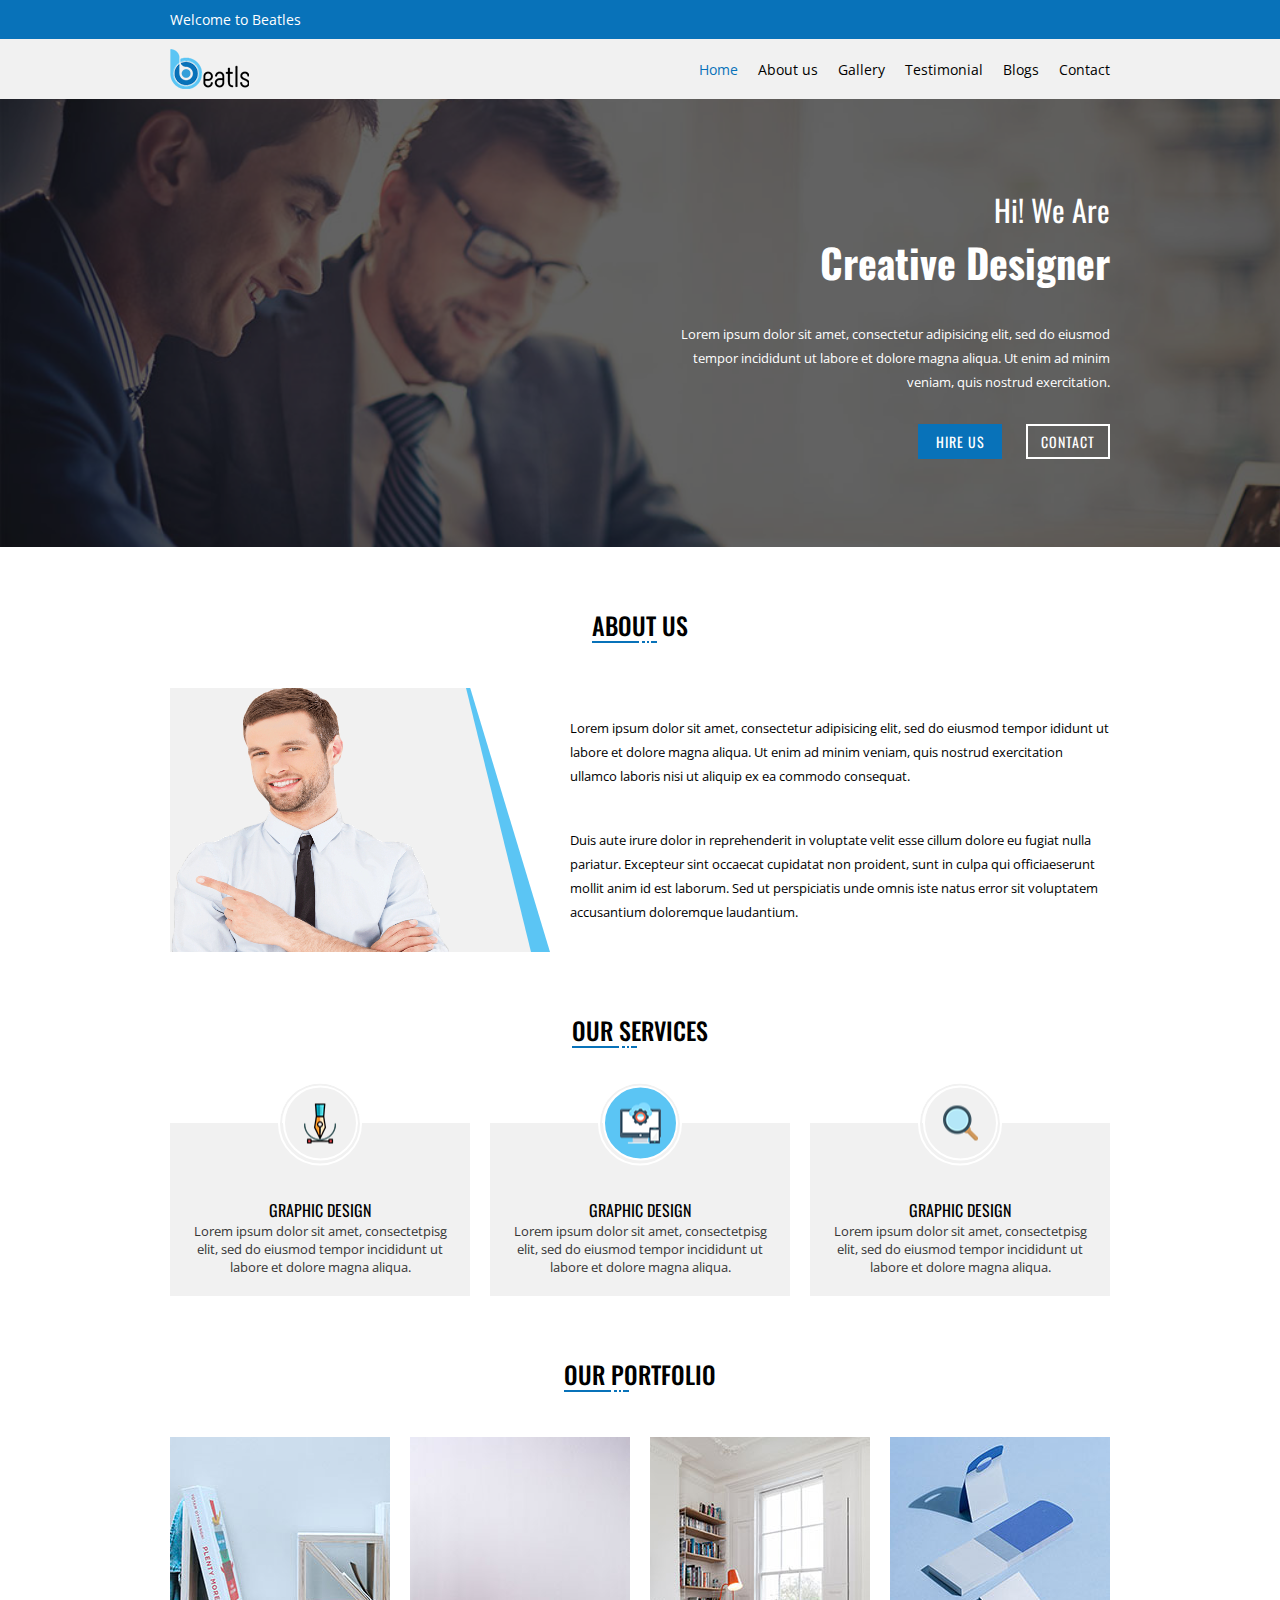
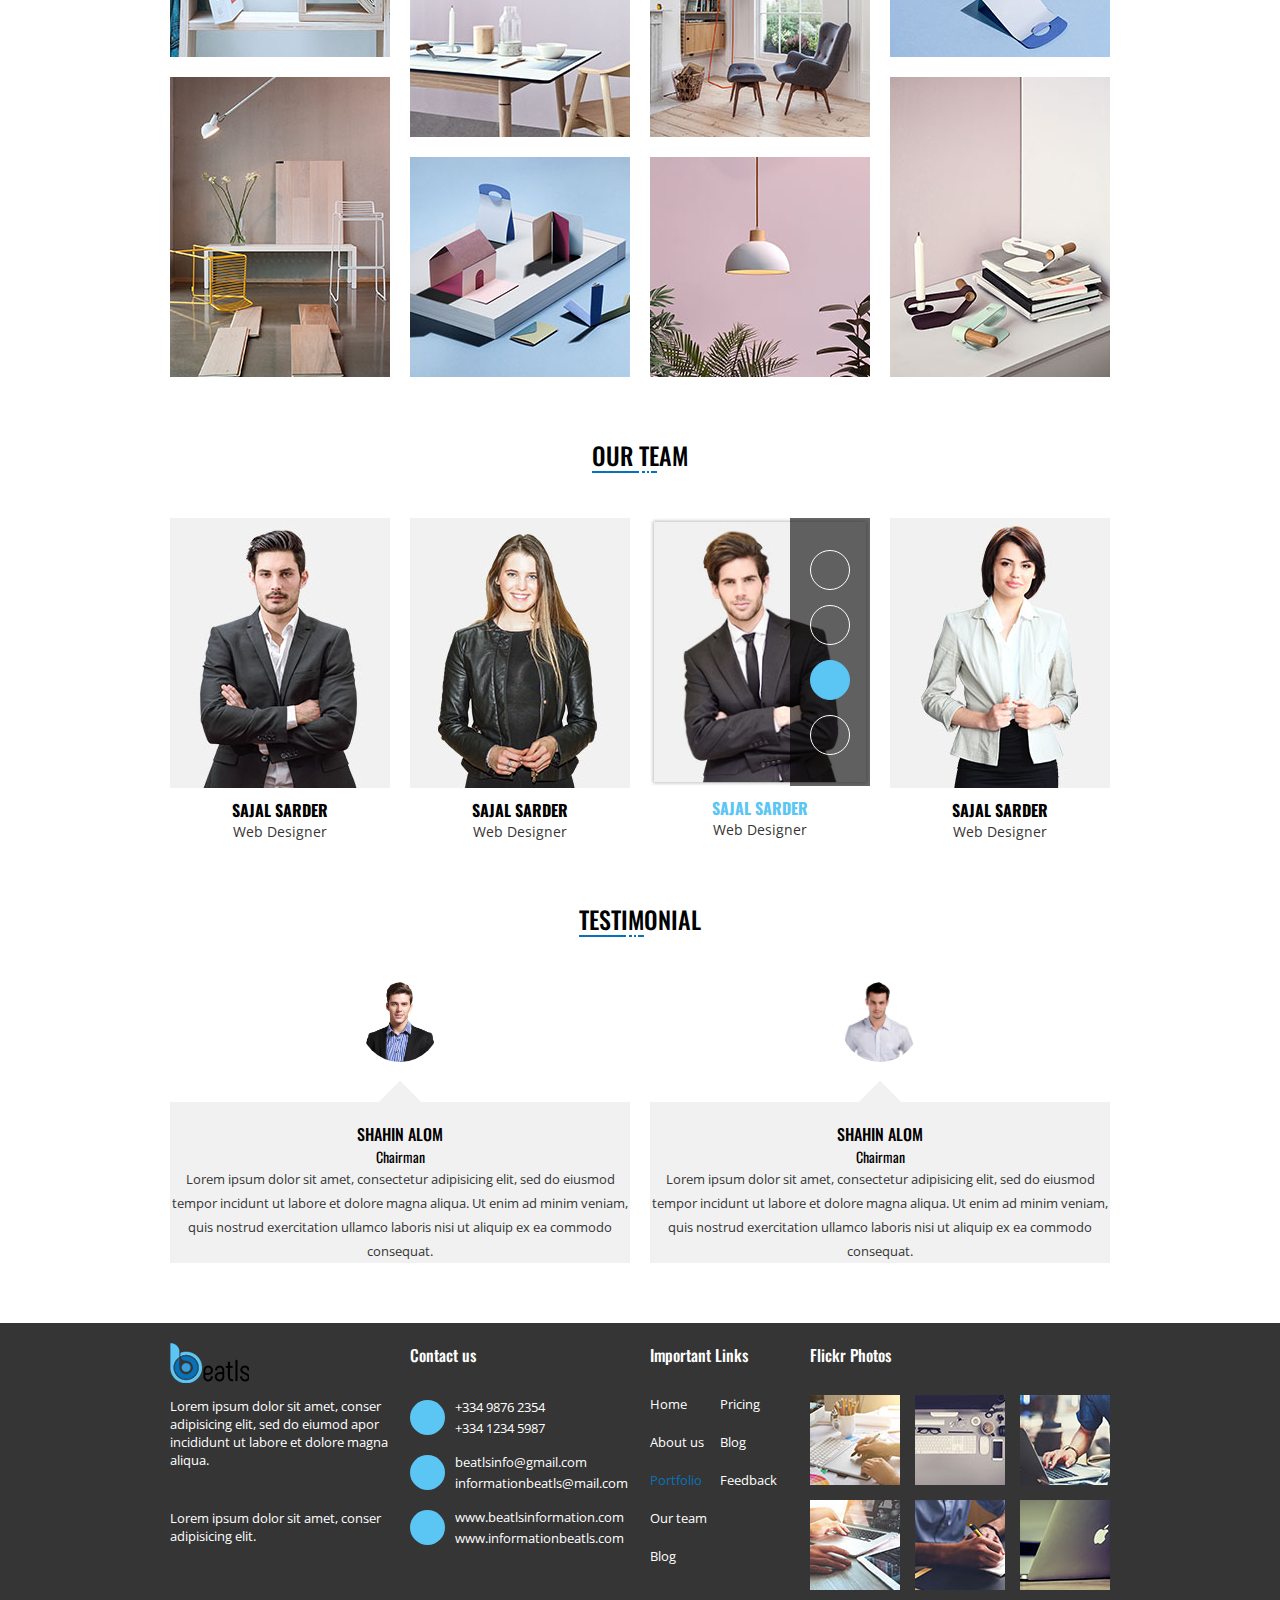
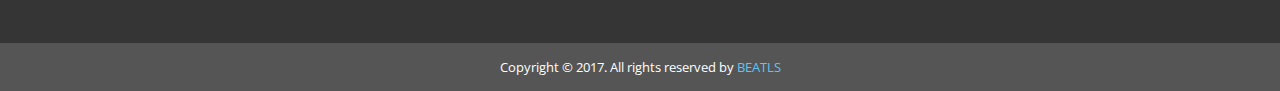
<file: Beatles/index.html>
<!DOCTYPE html>
<html lang="en">

<head>
    <meta charset="UTF-8">
    <meta http-equiv="X-UA-Compatible" content="IE=edge">
    <meta name="viewport" content="width=device-width, initial-scale=1.0">
    <title>Project-1</title>
    <!-- Open sans font part start -->
    <link rel="preconnect" href="https://fonts.googleapis.com">
    <link rel="preconnect" href="https://fonts.gstatic.com" crossorigin>
    <link href="https://fonts.googleapis.com/css2?family=Open+Sans:wght@300;400;500;600;700;800&display=swap"
        rel="stylesheet">
    <!-- Open sans font part end -->
    <!-- Oswald font part start -->
    <link rel="preconnect" href="https://fonts.googleapis.com">
    <link rel="preconnect" href="https://fonts.gstatic.com" crossorigin>
    <link href="https://fonts.googleapis.com/css2?family=Oswald:wght@200;300;400;500;600;700&display=swap"
        rel="stylesheet">
    <!-- Oswald font part end -->
    <!-- Font awesome cdn part start -->
    <link rel="stylesheet" href="https://cdnjs.cloudflare.com/ajax/libs/font-awesome/6.3.0/css/all.min.css"
        integrity="sha512-SzlrxWUlpfuzQ+pcUCosxcglQRNAq/DZjVsC0lE40xsADsfeQoEypE+enwcOiGjk/bSuGGKHEyjSoQ1zVisanQ=="
        crossorigin="anonymous" referrerpolicy="no-referrer" />
    <!-- Font awesome cdn part end -->
    <link rel="stylesheet" href="style.css">
</head>

<body>
    <!-- Header part start -->
    <header>
        <div class="container">
            <div class="header_items">
                <div class="left">
                    <p>Welcome to Beatles</p>
                </div>
                <div class="right">
                    <a href="#"><i class="fa-brands fa-facebook-f"></i></a>
                    <a href="#"><i class="fa-brands fa-twitter"></i></a>
                    <a id="blackt" href="#"><i class="fa-brands fa-linkedin-in"></i></a>
                    <a href="#"><i class="fa-brands fa-pinterest"></i></a>
                    <a href="#"><i class="fa-brands fa-behance"></i></a>
                </div>
            </div>
        </div>
    </header>
    <!-- Header part end -->
    
    <!-- Navbar part start -->
    <nav>
        <div class="container">
            <div class="nav_items">
                <div class="logo">
                    <a href="#">
                        <img src="./images/logo.png" alt="logo">
                    </a>
                </div>
                <div class="manu">
                    <ul>
                        <li><a id="bluet" href="#">Home</a></li>
                        <li><a href="#">About us</a></li>
                        <li><a href="#">Gallery</a></li>
                        <li><a href="#">Testimonial</a></li>
                        <li><a href="#">Blogs</a></li>
                        <li><a href="#">Contact</a></li>
                    </ul>
                </div>
            </div>
        </div>
    </nav>
    <!-- Navbar part end -->

    <!-- Banner part start -->
    <section id="banner">
        <div class="overlay">
            <div class="container">
                <div class="banner_items">
                    <div class="banner_info">
                        <h2>Hi! We Are</h2>
                        <h1>Creative Designer</h1>
                        <p>Lorem ipsum dolor sit amet, consectetur adipisicing elit, sed do eiusmod tempor incididunt ut labore et dolore magna aliqua. Ut enim ad minim veniam, quis nostrud exercitation. </p>
                    </div>
                    <div class="banner_btn">
                        <a id="blueb" href="#">Hire Us</a>
                        <a href="#">Contact</a>
                    </div>
                </div>
            </div>
        </div>
    </section>
    <!-- Banner part end -->

    <!-- About us part start -->
    <section id="aboutus">
        <div class="container">
            <div class="all_section_heading">
                <h2>About Us</h2>
            </div>
            <div class="aboutus_items">
                <div class="image">
                    <img src="images/ab us.png" alt="ab us pic">
                </div>
                <div class="text">
                    <p>Lorem ipsum dolor sit amet, consectetur adipisicing elit, sed do eiusmod tempor ididunt ut labore et dolore magna aliqua. Ut enim ad minim veniam, quis nostrud exercitation ullamco laboris nisi ut aliquip ex ea commodo consequat.
                    <span>
                        Duis aute irure dolor in reprehenderit in voluptate velit esse cillum dolore eu fugiat nulla pariatur. Excepteur sint occaecat cupidatat non proident, sunt in culpa qui officiaeserunt mollit anim id est laborum. Sed ut perspiciatis unde omnis iste natus error sit voluptatem accusantium doloremque laudantium.
                    </span>
                    </p>
                </div>
            </div>
        </div>
    </section>
    <!-- About us part ebd -->

    <!-- Our services part start -->
    <section id="ours">
        <div class="container">
            <div class="all_section_heading">
                <h2>Our Services</h2>
            </div>

            <div class="ours_main">
                <div class="ours_items">
                    <div class="circle">
                        <img src="images/ours-1.png" alt="ours pic">
                    </div>
                    <div class="text">
                        <h3>Graphic design</h3>
                        <p>Lorem ipsum dolor sit amet, consectetpisg elit, sed do eiusmod tempor incididunt ut labore et dolore magna aliqua.</p>
                    </div>
                </div>
                <div class="ours_items">
                    <div class="circle" id="ablueb">
                        <img src="images/ours-2.png" alt="ours pic">
                    </div>
                    <div class="text">
                        <h3>Graphic design</h3>
                        <p>Lorem ipsum dolor sit amet, consectetpisg elit, sed do eiusmod tempor incididunt ut labore et dolore magna aliqua.</p>
                    </div>
                </div>
                <div class="ours_items">
                    <div class="circle">
                        <img src="images/ours-3.png" alt="ours pic">
                    </div>
                    <div class="text">
                        <h3>Graphic design</h3>
                        <p>Lorem ipsum dolor sit amet, consectetpisg elit, sed do eiusmod tempor incididunt ut labore et dolore magna aliqua.</p>
                    </div>
                </div>
            </div>
        </div>
    </section>
    <!-- Our services part end -->

    <!-- Our portfolio part start -->
    <section id="ourp">
        <div class="container">
            <div class="all_section_heading">
                <h2>Our portfolio</h2>
            </div>

            <div class="ourp_main">
                <div class="ourp_items">
                    <div class="inner_items">
                        <img src="images/our portfolio-1.jpg" alt="port pic">
                        <div class="overlay">
                            <a href="#">
                                <i class="fa-solid fa-link"></i>
                            </a>
                        </div>
                    </div>
                    <div class="inner_items">
                        <img src="images/our portfolio-2.jpg" alt="port pic">
                        <div class="overlay">
                            <a href="#">
                                <i class="fa-solid fa-link"></i>
                            </a>
                        </div>
                    </div>
                </div>
                <div class="ourp_items">
                    <div class="inner_items">
                        <img src="images/our portfolio-3.jpg" alt="port pic">
                        <div class="overlay">
                            <a href="#">
                                <i class="fa-solid fa-link"></i>
                            </a>
                        </div>
                    </div>
                    <div class="inner_items">
                        <img src="images/our portfolio-4.jpg" alt="port pic">
                        <div class="overlay">
                            <a href="#">
                                <i class="fa-solid fa-link"></i>
                            </a>
                        </div>
                    </div>
                </div>
                <div class="ourp_items">
                    <div class="inner_items">
                        <img src="images/our portfolio-5.jpg" alt="port pic">
                        <div class="overlay">
                            <a href="#">
                                <i class="fa-solid fa-link"></i>
                            </a>
                        </div>
                    </div>
                    <div class="inner_items">
                        <img src="images/our portfolio-6.jpg" alt="port pic">
                        <div class="overlay">
                            <a href="#">
                                <i class="fa-solid fa-link"></i>
                            </a>
                        </div>
                    </div>
                </div>
                <div class="ourp_items">
                    <div class="inner_items">
                        <img src="images/our portfolio-7.jpg" alt="port pic">
                        <div class="overlay">
                            <a href="#">
                                <i class="fa-solid fa-link"></i>
                            </a>
                        </div>
                    </div>
                    <div class="inner_items">
                        <img src="images/our portfolio-8.jpg" alt="port pic">
                        <div class="overlay">
                            <a href="#">
                                <i class="fa-solid fa-link"></i>
                            </a>
                        </div>
                    </div>
                </div>
            </div>
        </div>
    </section>
    <!-- Our portfolio part end -->

    <!-- Our team part start -->
    <section id="ourteam">
        <div class="container">
            <div class="all_section_heading">
                <h2>Our team</h2>
            </div>
            
            <div class="ourteam_main">
                <div class="ourteam_items">
                    <div class="image">
                        <img src="images/our team-1.jpg" alt="our team pic">
                        <div class="overlay">
                            <a href="#"><i class="fa-brands fa-facebook-f"></i></a>
                            <a href="#"><i class="fa-brands fa-linkedin-in"></i></a>
                            <a href="#"><i class="fa-brands fa-pinterest"></i></a>
                            <a href="#"><i class="fa-brands fa-twitter"></i></a>
                        </div>
                    </div>
                    <div class="text">
                        <a href="#">
                            <h4>Sajal Sarder</h4>
                        </a>
                        <p>Web Designer</p>
                    </div>
                </div>
                <div class="ourteam_items">
                    <div class="image">
                        <img src="images/our team-2.jpg" alt="our team pic">
                        <div class="overlay">
                            <a href="#"><i class="fa-brands fa-facebook-f"></i></a>
                            <a href="#"><i class="fa-brands fa-linkedin-in"></i></a>
                            <a href="#"><i class="fa-brands fa-pinterest"></i></a>
                            <a href="#"><i class="fa-brands fa-twitter"></i></a>
                        </div>
                    </div>
                    <div class="text">
                        <a href="#">
                            <h4>Sajal Sarder</h4>
                        </a>
                        <p>Web Designer</p>
                    </div>
                </div>
                <div class="ourteam_items">
                    <div class="image">
                        <img src="images/our team-3.jpg" alt="our team pic">
                        <div class="overlay active">
                            <a href="#"><i class="fa-brands fa-facebook-f"></i></a>
                            <a href="#"><i class="fa-brands fa-linkedin-in"></i></a>
                            <a href="#" id="abluebh"><i class="fa-brands fa-pinterest"></i></a>
                            <a href="#"><i class="fa-brands fa-twitter"></i></a>
                        </div>
                    </div>
                    <div class="text">
                        <a href="#" id="ablueth">
                            <h4>Sajal Sarder</h4>
                        </a>
                        <p>Web Designer</p>
                    </div>
                </div>
                <div class="ourteam_items">
                    <div class="image">
                        <img src="images/our team-4.jpg" alt="our team pic">
                        <div class="overlay">
                            <a href="#"><i class="fa-brands fa-facebook-f"></i></a>
                            <a href="#"><i class="fa-brands fa-linkedin-in"></i></a>
                            <a href="#"><i class="fa-brands fa-pinterest"></i></a>
                            <a href="#"><i class="fa-brands fa-twitter"></i></a>
                        </div>
                    </div>
                    <div class="text">
                        <a href="#">
                            <h4>Sajal Sarder</h4>
                        </a>
                        <p>Web Designer</p>
                    </div>
                </div>
            </div>
        </div>
    </section>
    <!-- Our team part end -->

    <!-- Testimonial part start -->
    <section id="testimonial">
        <div class="container">
            <div class="all_section_heading">
                <h2>Testimonial</h2>
            </div>

            <div class="testi_main">
                <div class="testi_items">
                    <div class="image1">
                    </div>
                    <div class="text">
                        <div class="shape"></div>
                        <h3>Shahin Alom</h3>
                    <div class="stars">
                            <i class="fa-solid fa-star" id="ablueth"></i>
                            <i class="fa-solid fa-star" id="ablueth"></i>
                            <i class="fa-solid fa-star" id="ablueth"></i>
                            <i class="fa-solid fa-star" id="ablueth"></i>
                            <i class="fa-solid fa-star-half" id="ablueth"></i>
                    </div>
                    <h5>Chairman</h5>
                    <p>
                        Lorem ipsum dolor sit amet, consectetur adipisicing elit, sed do eiusmod tempor incidunt ut
                            labore et dolore magna aliqua. Ut enim ad minim veniam, quis nostrud exercitation ullamco
                            laboris nisi ut aliquip ex ea commodo consequat.
                    </p>
                    </div>
                </div>
                <div class="testi_items">
                    <div class="image2">
                    </div>
                    <div class="text">
                        <div class="shape"></div>
                        <h3>SHAHIN ALOM</h3>
                    <div class="stars">
                            <i class="fa-solid fa-star" id="ablueth"></i>
                            <i class="fa-solid fa-star" id="ablueth"></i>
                            <i class="fa-solid fa-star" id="ablueth"></i>
                            <i class="fa-solid fa-star" id="ablueth"></i>
                            <i class="fa-solid fa-star-half" id="ablueth"></i>
                    </div>
                    <h5>Chairman</h5>
                    <p>
                        Lorem ipsum dolor sit amet, consectetur adipisicing elit, sed do eiusmod tempor incidunt ut
                            labore et dolore magna aliqua. Ut enim ad minim veniam, quis nostrud exercitation ullamco
                            laboris nisi ut aliquip ex ea commodo consequat.
                    </p>
                    </div>
                </div>
            </div>
        </div>
    </section>
    <!-- Testimonial part end -->

    <!-- Footer part start -->
    <footer id="footer">
        <div class="container">
            <div class="footer_main">
                <div class="footer_items_1 item">
                    <a href="#">
                        <img src="images/logo.png" alt="logo">
                    </a>
                    <p>Lorem ipsum dolor sit amet, conser adipisicing elit, sed do eiumod apor incididunt ut labore et dolore magna aliqua.
                        <span>Lorem ipsum dolor sit amet, conser adipisicing elit.</span>
                        </p>
                </div>
                <div class="footer_items_2 item">
                    <h3>Contact us</h3>
                    <ul>
                        <li>
                            <div class="icon"><i class="fa-solid fa-phone"></i></div>
                            <div class="text">
                                <a href="tel:+33498762354">+334 9876 2354</a>
                                <a href="tel:+33412345987">+334 1234 5987</a>
                            </div>
                        </li>
                        <li>
                            <div class="icon"><i class="fa-solid fa-envelope"></i></div>
                            <div class="text">
                                <a href="mailto:beatlsinfo@gmail.com">beatlsinfo@gmail.com</a>
                                <a href="mailto:informationbeatls@mail.com">informationbeatls@mail.com</a>
                            </div>
                        </li>
                        <li>
                            <div class="icon"><i class="fa-solid fa-earth-asia"></i></div>
                            <div class="text">
                                <a href="www.beatlsinformation.com" target="_blank">www.beatlsinformation.com</a>
                                <a href="www.informationbeatls.com" target="_blank">www.informationbeatls.com</a>
                            </div>
                        </li>
                    </ul>
                </div>
                <div class="footer_items_3 item">
                    <h3>Important Links</h3>
                    <ul>
                        <li><a href="#">Home</a></li>
                        <li><a href="#">Pricing</a></li>
                        <li><a href="#">About us</a></li>
                        <li><a href="#">Blog</a></li>
                        <li><a href="#" id="bluet">Portfolio</a></li>
                        <li><a href="#">Feedback</a></li>
                        <li class="otfull"><a href="#">Our team</a></li>
                        <li class="bfull"><a href="#">Blog</a></li>
                    </ul>
                </div>
                <div class="footer_items_4 item">
                    <h3>Flickr Photos</h3>
                    <div class="gallery">
                        <div class="image">
                            <a href="#">
                                <img src="images/footer-1.jpg" alt="footer pic">
                            </a>
                        </div>
                        <div class="image">
                            <a href="#">
                                <img src="images/footer-2.jpg" alt="footer pic">
                            </a>
                        </div>
                        <div class="image">
                            <a href="#">
                                <img src="images/footer-3.jpg" alt="footer pic">
                            </a>
                        </div>
                        <div class="image">
                            <a href="#">
                                <img src="images/footer-4.jpg" alt="footer pic">
                            </a>
                        </div>
                        <div class="image">
                            <a href="#">
                                <img src="images/footer-5.jpg" alt="footer pic">
                            </a>
                        </div>
                        <div class="image">
                            <a href="#">
                                <img src="images/footer-6.jpg" alt="footer pic">
                            </a>
                        </div>
                    </div>
                </div>
            </div>
        </div>
        <div class="copy_right">
            <p>Copyright &#169 2017. All rights reserved by <span>BEATLS</span></p>
        </div>
    </footer>
    <!-- Footer part end -->
</body>

</html>
</file>
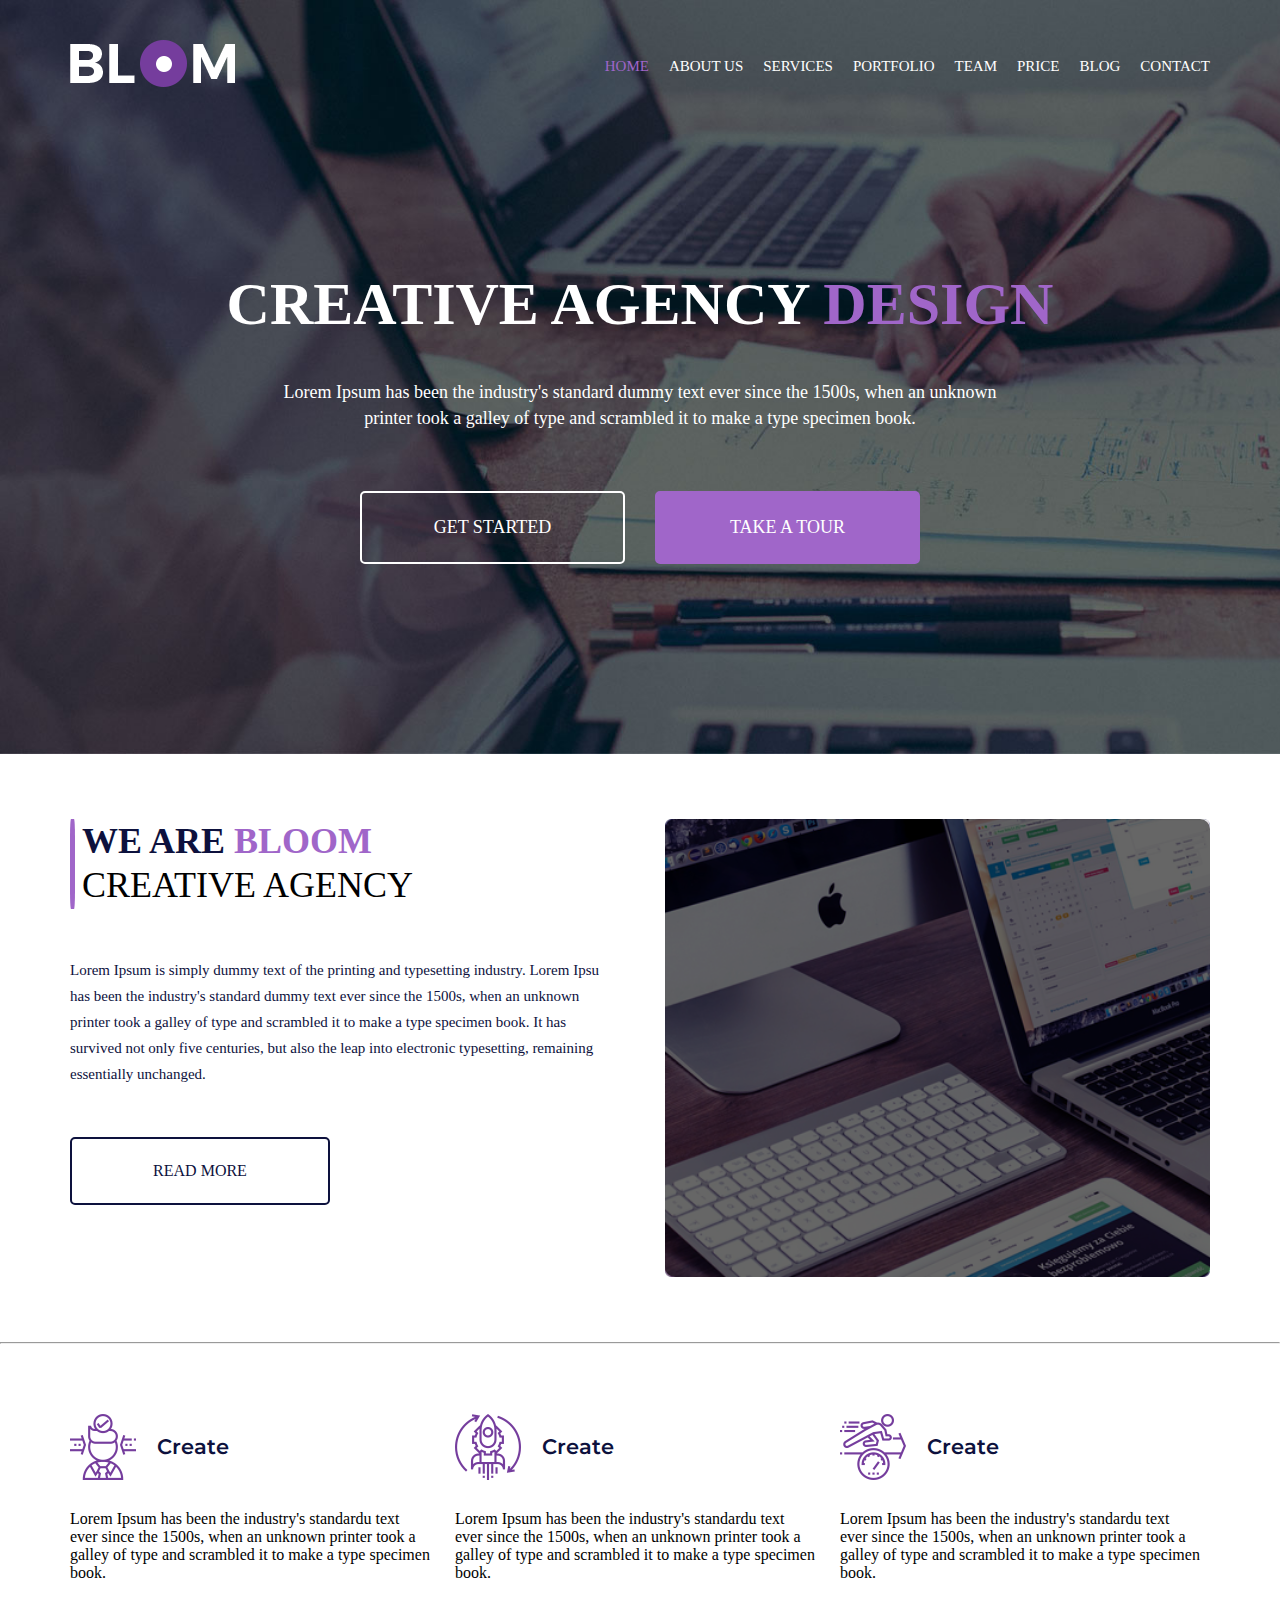
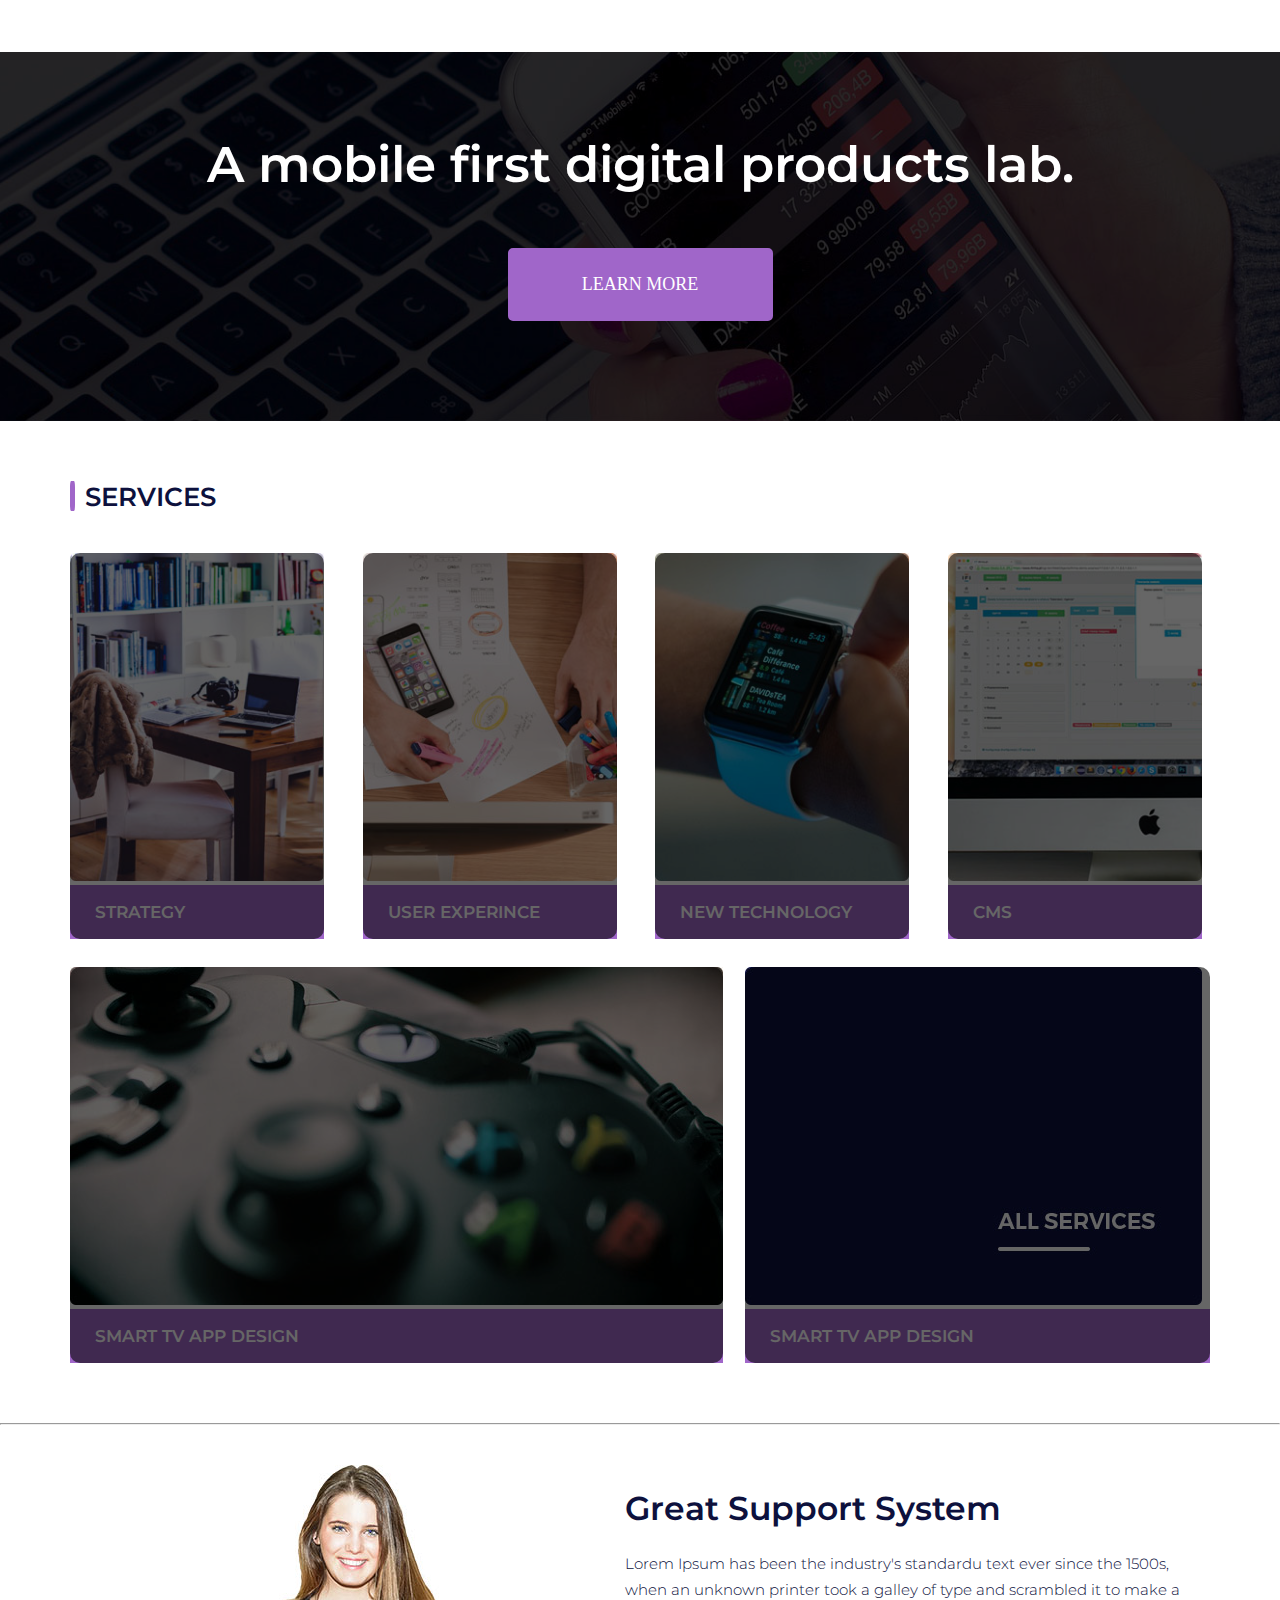
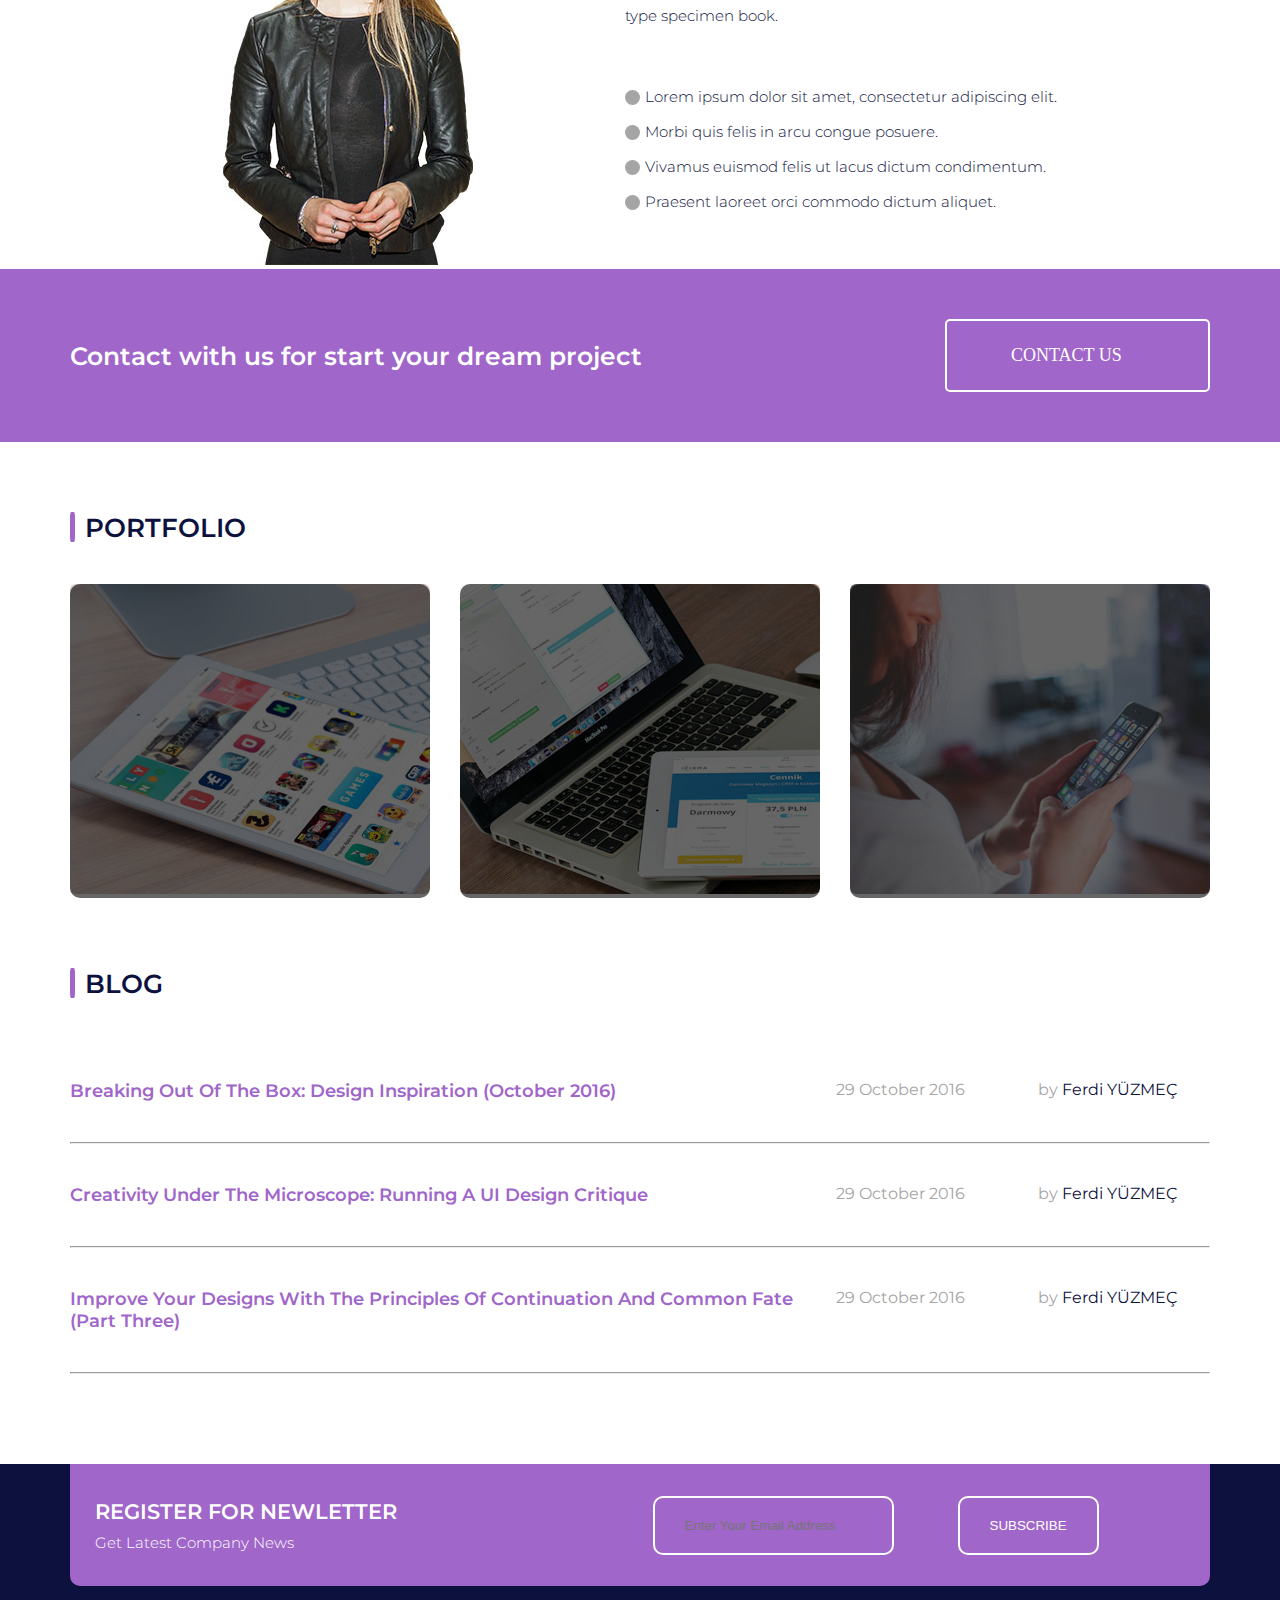
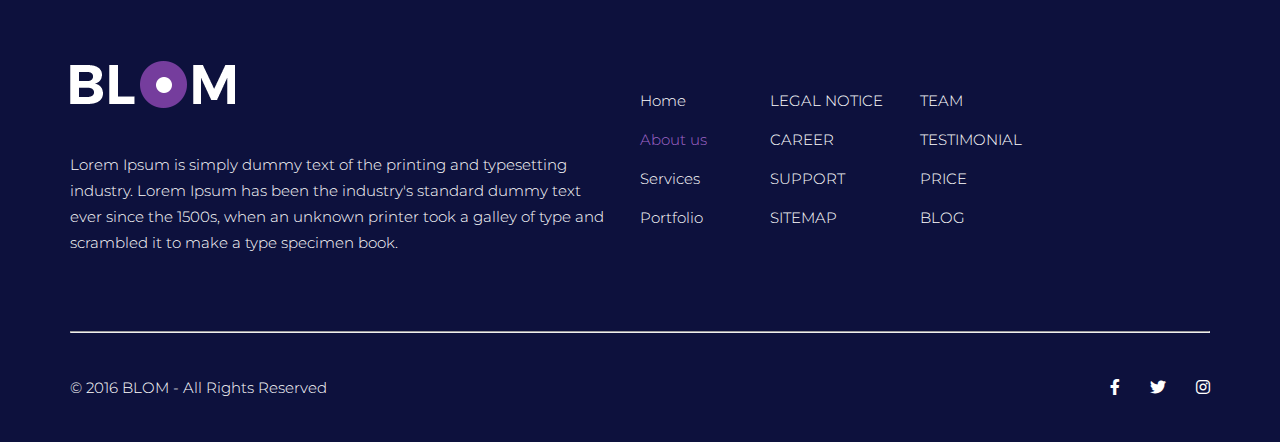
<file: Bloom/index.html>
<!DOCTYPE html>
<html lang="en">
<head>
    <meta charset="UTF-8">
    <meta http-equiv="X-UA-Compatible" content="IE=edge">
    <meta name="viewport" content="width=device-width, initial-scale=1.0">
    <title>Bloom</title>
    <!-- Monserrat font start -->
    <link rel="preconnect" href="https://fonts.googleapis.com">
    <link rel="preconnect" href="https://fonts.gstatic.com" crossorigin>
    <link
        href="https://fonts.googleapis.com/css2?family=Montserrat:wght@100;200;300;400;500;600;700;800;900&display=swap"
        rel="stylesheet">
    <!-- Monserrat font end -->
    <!-- Fontawesome downloaded link start -->
    <link rel="stylesheet" href="css/all.min.css">
    <!-- Fontawesome downloaded link end -->
    <!-- Fontawesome CDN start -->
    <link rel="stylesheet" href="https://cdnjs.cloudflare.com/ajax/libs/font-awesome/6.4.0/css/all.min.css"
        integrity="sha512-iecdLmaskl7CVkqkXNQ/ZH/XLlvWZOJyj7Yy7tcenmpD1ypASozpmT/E0iPtmFIB46ZmdtAc9eNBvH0H/ZpiBw=="
        crossorigin="anonymous" referrerpolicy="no-referrer" />
    <!-- Fontawesome CDN end -->
    <link rel="stylesheet" href="css/style.css">
</head>
<body>
    <!-- Nav part start -->
    <nav id="nav">
        <div class="container">
            <div class="nav_items">
                <div class="logo">
                    <a href="#">
                        <img src="images/logo.png" alt="logo">
                    </a>
                </div>

                <div class="manu">
                    <ul>
                        <li><a id="apurplet" href="#">Home</a></li>
                        <li><a href="#">About us</a></li>
                        <li><a href="#">Services</a></li>
                        <li><a href="#">Portfolio</a></li>
                        <li><a href="#">Team</a></li>
                        <li><a href="#">Price</a></li>
                        <li><a href="#">Blog</a></li>
                        <li><a href="#">Contact</a></li>
                    </ul>
                </div>
            </div>
        </div>
    </nav>
    <!-- Nav part end -->

    <!-- Banner part start -->
    <section id="banner">
        <div class="container">
            <div class="banner_info">
                <h1>Creative agency <span>design</span></h1>
            <p>Lorem Ipsum has been the industry's standard dummy text ever since the 1500s, when an unknown <span>printer took a galley of type and scrambled it to make a type specimen book.</span></p>
            <div class="banner_btn">
                <a href="#">Get started</a>
            <a id="apurplebb" href="#">Take a tour</a>
            </div>
            </div>
        </div>
    </section>
    <!-- Banner part end -->

    <!-- We are bloom part start -->
    <section id="wareb">
        <div class="container">

            <div class="wareb_main">
                <div class="wareb_items">
                <div class="text">
                    <h2>WE ARE <span>BLOOM</span></h2>
                    <h3>CREATIVE AGENCY</h3>
                    <p>
                        Lorem Ipsum is simply dummy text of the printing and typesetting industry. Lorem Ipsu has been the industry's standard dummy text ever since the 1500s, when an unknown printer took a galley of type and scrambled it to make a type specimen book. It has survived not only five centuries, but also the leap into electronic typesetting, remaining essentially unchanged.
                    </p>

                    <div class="wareb_btn">
                        <a href="#">Read more</a>
                    </div>
                </div>

                <div class="pic"> 

                        <img src="images/wareb.png" class="img_fluid" alt="wareb imgae">
                        <div class="pic_overlay"></div>

                </div>
            </div>
            </div>
        </div>
    </section>
    <hr>
    <!-- We are bloom part end -->

    <!-- Create, startup and speed part start -->
    <section id="csands">
        <div class="container">
            <div class="csands_main">
                <div class="csands_items">
                    <div class="top">
                        <img src="images/create.png" class="igm-fluid" alt="icon">
                        <h4>Create</h4>
                    </div>
                    <div class="bottom">
                        <p>Lorem Ipsum has been the industry's standardu text ever since the 1500s, when an unknown printer took a galley of type and scrambled it to make a type specimen book. 
                        </p>
                    </div>
                </div>
                <div class="csands_items">
                    <div class="top">
                        <img src="images/startup.png" class="igm-fluid" alt="icon">
                        <h4>Create</h4>
                    </div>
                    <div class="bottom">
                        <p>Lorem Ipsum has been the industry's standardu text ever since the 1500s, when an unknown printer took a galley of type and scrambled it to make a type specimen book. 
                        </p>
                    </div>
                </div>
                <div class="csands_items">
                    <div class="top">
                        <img src="images/speed.png" class="igm-fluid" alt="icon">
                        <h4>Create</h4>
                    </div>
                    <div class="bottom">
                        <p>Lorem Ipsum has been the industry's standardu text ever since the 1500s, when an unknown printer took a galley of type and scrambled it to make a type specimen book. 
                        </p>
                    </div>
                </div>
            </div>
        </div>
    </section>
    <!-- Create, startup and speed part end -->

    <!-- Lab part start -->
    <section id="lab">
        <div class="overlay">
            <div class="container">
                <div class="lab_items">
                    <h2>A mobile first digital products lab.
                    </h2>
                    <div class="lab_btn">
                        <a href="#" id="apurplebb">LEARN MORE</a>
                    </div>
                </div>
            </div>
        </div>
    </section>
    <!-- Lab part end -->

    <!-- Services part start -->
    <section id="services">
        <div class="container">

            <div class="all_common_part">
                <h3>Services</h3>
            </div>

            <div class="services_items">

                <div class="top_container">
                    <div class="top_items">
                        <img src="./images/services-1.jpg" alt="">
                        <div class="overlay"></div>
                        <p>STRATEGY</p>
                    </div>
                    <div class="top_items">
                        <img src="./images/services-2.jpg" alt="">
                        <div class="overlay"></div>
                        <p>USER EXPERINCE</p>
                    </div>
                    <div class="top_items">
                        <img src="./images/services-3.jpg" alt="">
                        <div class="overlay"></div>
                        <p>NEW TECHNOLOGY</p>
                    </div>
                    <div class="top_items">
                        <img src="./images/services-4.jpg" alt="">
                        <div class="overlay"></div>
                        <p>CMS</p>
                    </div>
                </div>

                
                <div class="bottom_container">

                        <div class="bottom_items one">
                            <img src="images/services-5.jpg" alt="service pic"> 
                            <div class="bottom_overlay"></div>
                            <p>SMART TV APP DESIGN</p>
                        </div>
                        <div class="bottom_items tow">
                            <img src="images/services-6.jpg" alt="service pic"> 
                            <div class="bottom_overlay"></div>
                            <p>SMART TV APP DESIGN</p>
                        </div>
                </div>
            </div>
        </div>
    </section>
    <hr>
    <!-- Services part end -->

    <!-- Contactus part start -->
    <section id="contactus">
        <div class="container">
            <div class="contactus_items">
                <div class="img">
                    <img src="images/contactus-pic.jpg" alt="contact pic">
                </div>

                <div class="text">
                    <h2>Great Support System</h2>
                    <p>Lorem Ipsum has been the industry's standardu text ever since the 1500s, when an unknown printer took a galley of type and scrambled it to make a type specimen book. 
                    </p>
                    <ul>
                        <li>
                            <p>Lorem ipsum dolor sit amet, consectetur adipiscing elit.</p>
                        </li>
                        <li>
                            <p>Morbi quis felis in arcu congue posuere.</p>
                        </li>
                        <li>
                            <p>Vivamus euismod felis ut lacus dictum condimentum.</p>
                        </li>
                        <li>
                            <p>Praesent laoreet orci commodo dictum aliquet.</p>
                        </li>
                    </ul>
                </div>
            </div>
        </div>
        <div class="contactus_btn">
            <div class="container">
                <div class="contactus_btn_info">
                    <div class="text">
                        <h4>Contact with us for start your dream project</h4>
                    </div>
                    <div class="btn">
                        <a href="#">CONTACT US</a>
                    </div>
                </div>
            </div>
        </div>
    </section>
    <!-- Contactus part end -->

    <!-- Portfolio part start -->
    <section id="portfolio">
        <div class="container">
            <div class="all_common_part">
                <h3>Portfolio</h3>
            </div>

            <div class="portfolio_main">

                <div class="portfolio_items">
                    <img src="images/portfolio-1.jpg" alt="portfolio pic">
                    <div class="portfolio_overlay"></div>
                </div>

                <div class="portfolio_items">
                    <img src="images/portfolio-2.jpg" alt="portfolio pic">
                    <div class="portfolio_overlay"></div>
                </div>

                <div class="portfolio_items">
                    <img src="images/portfolio-3.jpg" alt="portfolio pic">
                    <div class="portfolio_overlay"></div>
                </div>

            </div>
        </div>
    </section>
    <!-- Portfolio part end -->

    <!-- Blog part start -->
    <section id="blog">
        <div class="container">
            <div class="all_common_part">
                <h3>Blog</h3>
            </div>

            <div class="blog_info">

                <div class="blog_text">
                    <h5>Breaking Out Of The Box: Design Inspiration (October 2016)</h5>
                    <p>29 October 2016</p>
                    <p>by <span>Ferdi YÜZMEÇ</span></p>
                </div>
                <hr>

                <div class="blog_text">
                    <h5>Creativity Under The Microscope: Running A UI Design Critique</h5>
                    <p>29 October 2016</p>
                    <p>by <span>Ferdi YÜZMEÇ</span></p>
                </div>
                <hr>
                
                <div class="blog_text">
                    <h5>Improve Your Designs With The Principles Of Continuation And Common Fate (Part
                        Three)</h5>
                    <p>29 October 2016</p>
                    <p>by <span>Ferdi YÜZMEÇ</span></p>
                </div>
                <hr>

            </div>
        </div>
    </section>
    <!-- Blog part end -->

    <!-- Footer part start -->
    <footer id="footer">
        <div class="container">
            
            <div class="subscribe">
                <div class="subscribe_items">
                    <div class="text">
                        <h3>REGISTER FOR NEWLETTER</h3>
                        <p>Get Latest Company News</p>
                    </div>
                    <div class="input">
                        <input type="email" placeholder="Enter Your Email Address">
                        <input type="submit" value="Subscribe">
                    </div>
                </div>
            </div>

            <div class="footer_main">

                <div class="footer_items1">
                    <div class="logo"><img src="images/logo.png" alt=""></div>
                    <p>Lorem Ipsum is simply dummy text of the printing and typesetting industry. Lorem Ipsum has been the industry's standard dummy text ever since the 1500s, when an unknown printer took a galley of type and scrambled it to make a type specimen book. </p>
                </div>

                <div class="footer_items2">
                    <ul>
                        <li><a href="#">Home</a></li>
                        <li><a href="#" id="apurplet">About us</a></li>
                        <li><a href="#">Services</a></li>
                        <li><a href="#">Portfolio</a></li>
                    </ul>
                </div>

                <div class="footer_items3">
                    <ul>
                        <li><a href="#">LEGAL NOTICE</a></li>
                        <li><a href="#">CAREER</a></li>
                        <li><a href="#">SUPPORT</a></li>
                        <li><a href="#">SITEMAP</a></li>
                    </ul>
                </div>

                <div class="footer_items4">
                    <ul>
                        <li><a href="#">TEAM</a></li>
                        <li><a href="#">TESTIMONIAL</a></li>
                        <li><a href="#">PRICE</a></li>
                        <li><a href="#">BLOG</a></li>
                    </ul>
                </div>
            </div>

            <hr>

            <div class="copy_right">
                <div class="left">
                    <p>&#169 2016 BLOM - All Rights Reserved</p>
                </div>

                <div class="right">
                    <ul>
                        <li><a href="#"><i class="fab fa-facebook-f"></i></a></li>
                        <li><a href="#"><i class="fab fa-twitter"></i></a></li>
                        <li><a href="#"><i class="fab fa-instagram"></i></a></li>
                    </ul>
                </div>
            </div>
        </div>
    </footer>
    <!-- Footer part end -->

</body>
</html>
</file>
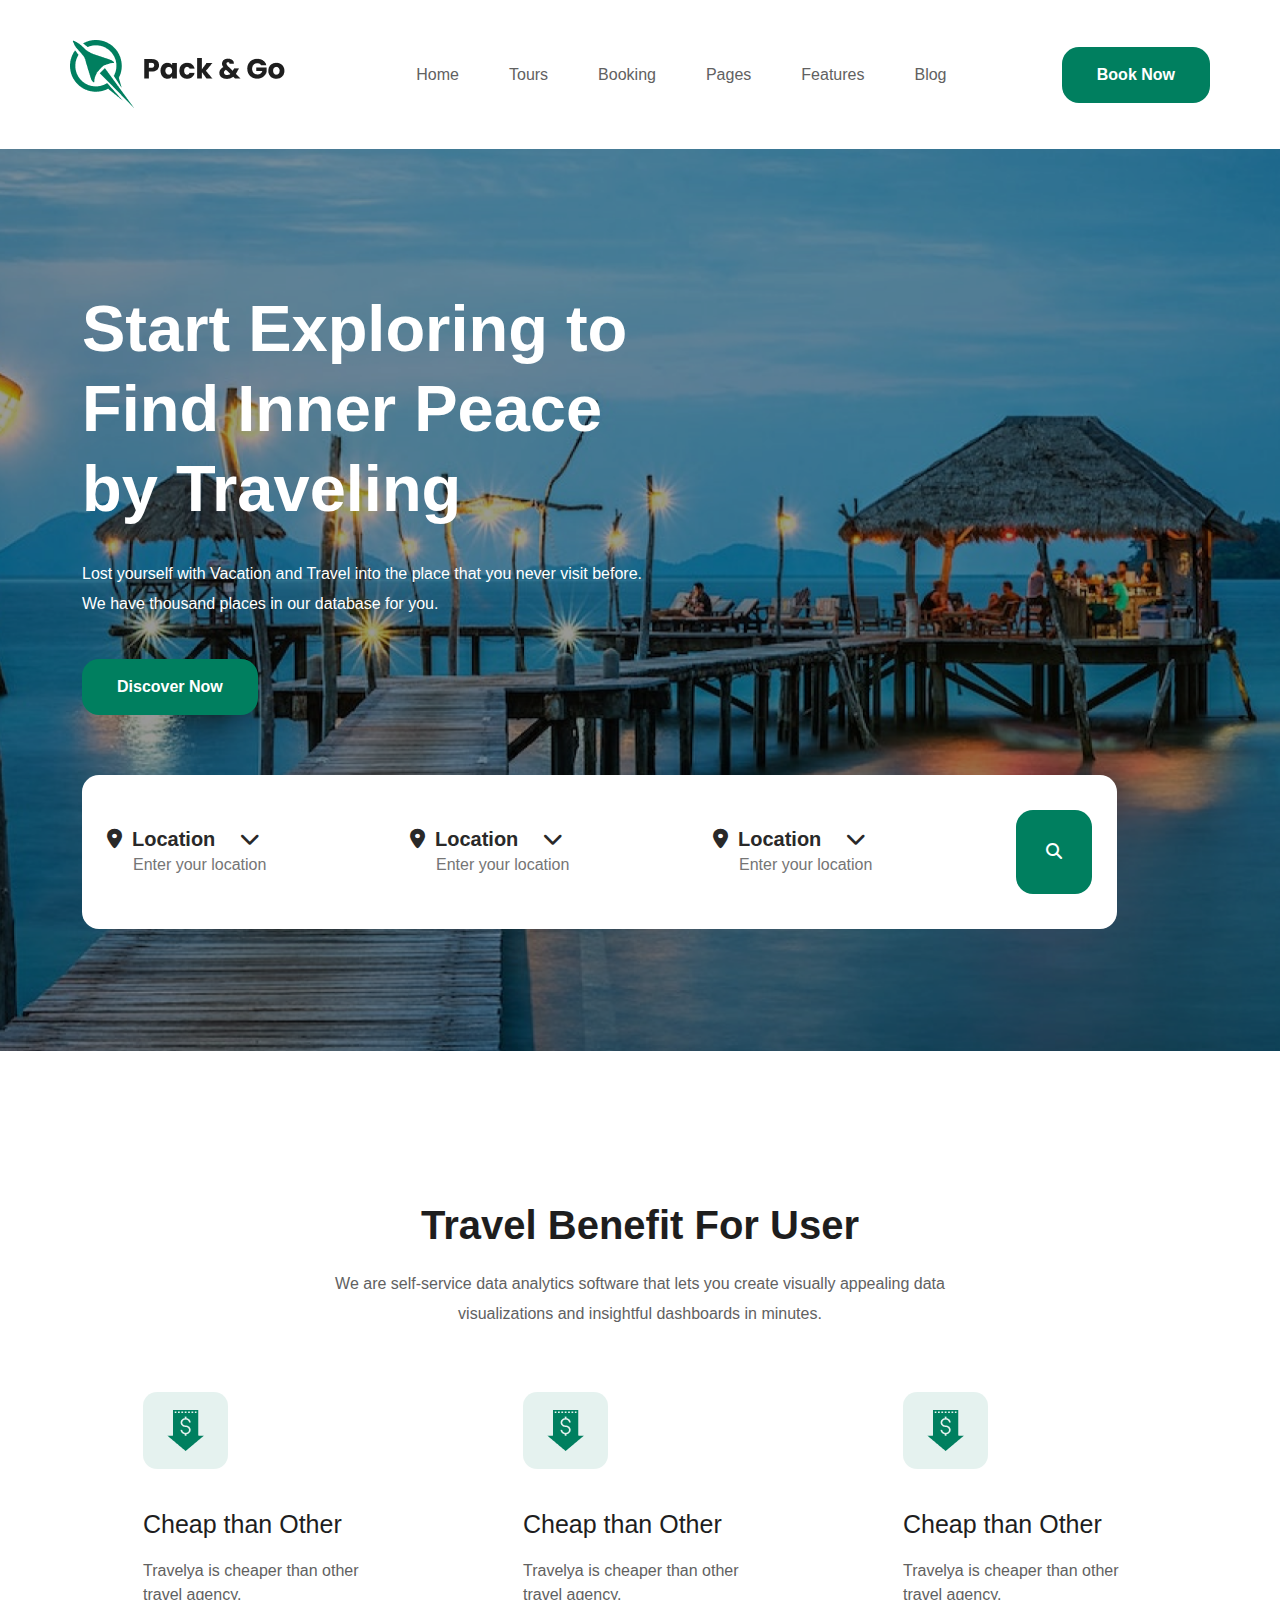
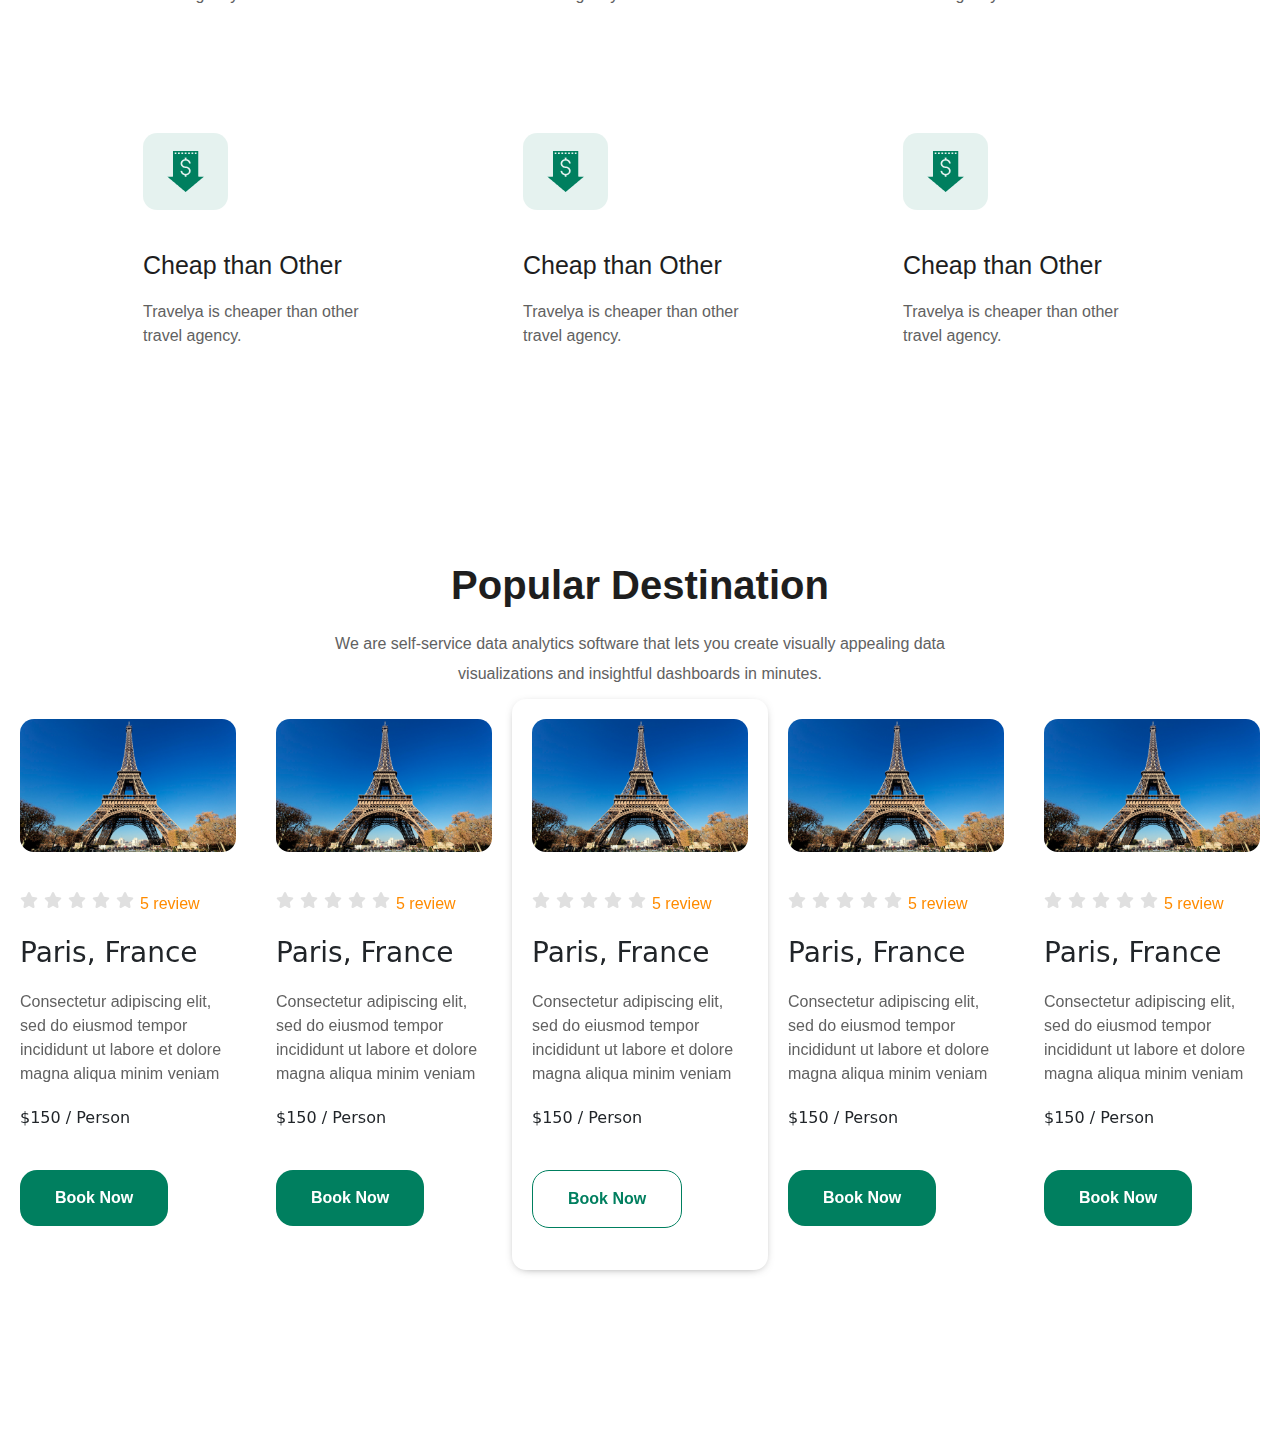
<file: Project-3/sir/index.html>
<!DOCTYPE html>
<html lang="en">

<head>
    <meta charset="UTF-8">
    <meta http-equiv="X-UA-Compatible" content="IE=edge">
    <meta name="viewport" content="width=device-width, initial-scale=1.0">
    <title>Pack & Go</title>
    <link rel="stylesheet" href="css/all.min.css">
    <link rel="stylesheet" href="https://cdn.jsdelivr.net/npm/bootstrap@5.3.0-alpha1/dist/css/bootstrap.min.css">
    <link rel="stylesheet" href="css/slick.css">
    <link rel="stylesheet" href="css/style.css">
</head>

<body>
    <!-- ======================
        Menu part start
    ======================= -->
    <nav class="navbar py-0 navbar-expand-lg main_menu">
        <div class="container px-0">
            <a class="navbar-brand py-0" href="#">
                <img src="images/logo.png" alt="logo">
            </a>
            <button class="navbar-toggler" type="button" data-bs-toggle="collapse"
                data-bs-target="#navbarSupportedContent" aria-controls="navbarSupportedContent" aria-expanded="false"
                aria-label="Toggle navigation">
                <span class="navbar-toggler-icon"></span>
            </button>
            <div class="collapse navbar-collapse" id="navbarSupportedContent">
                <ul class="navbar-nav m-auto">
                    <li class="nav-item">
                        <a class="nav-link active" aria-current="page" href="#">Home</a>
                    </li>
                    <li class="nav-item">
                        <a class="nav-link active" aria-current="page" href="#">Tours</a>
                    </li>
                    <li class="nav-item">
                        <a class="nav-link active" aria-current="page" href="#">Booking</a>
                    </li>
                    <li class="nav-item">
                        <a class="nav-link active" aria-current="page" href="#">Pages</a>
                    </li>
                    <li class="nav-item">
                        <a class="nav-link active" aria-current="page" href="#">Features</a>
                    </li>
                    <li class="nav-item">
                        <a class="nav-link active" aria-current="page" href="#">Blog</a>
                    </li>
                </ul>
                <div class="menu_button">
                    <a href="#">Book Now</a>
                </div>
            </div>
        </div>
    </nav>
    <!-- ======================
        Menu part end
    ======================= -->
    <!-- ======================
        Banner part start
    ======================= -->
    <section id="banner">
        <div class="overly"></div>
        <div class="container">
            <div class="row">
                <div class="col-lg-12">
                    <div class="banner_text">
                        <h1>Start Exploring to Find Inner Peace
                            by Traveling</h1>
                        <p>Lost yourself with Vacation and Travel into the place that you never visit before. We have
                            thousand places in our database for you.</p>
                    </div>
                    <div class="banner_button">
                        <a href="#">Discover Now</a>
                    </div>
                    <div class="banner_location">
                        <div class="location_items">
                            <h3><i class="fa-solid fa-location-dot"></i><span>Location</span> <i
                                    class="fa-solid fa-chevron-down"></i></h3>
                            <input type="text" placeholder="Enter your location">
                        </div>
                        <div class="location_items">
                            <h3><i class="fa-solid fa-location-dot"></i><span>Location</span> <i
                                    class="fa-solid fa-chevron-down"></i></h3>
                            <input type="text" placeholder="Enter your location">
                        </div>
                        <div class="location_items">
                            <h3><i class="fa-solid fa-location-dot"></i><span>Location</span> <i
                                    class="fa-solid fa-chevron-down"></i></h3>
                            <input type="text" placeholder="Enter your location">
                        </div>
                        <button><i class="fa-solid fa-magnifying-glass"></i></button>
                    </div>
                </div>
            </div>
        </div>
    </section>
    <!-- ======================
        Banner part end
    ======================= -->
    <!-- ======================
        Travel part start
    ======================= -->
    <section id="travel">
        <div class="container">
            <div class="row">
                <div class="col-lg-12">
                    <div class="common_heading">
                        <h2>Travel Benefit For User</h2>
                        <p>We are self-service data analytics software that lets you create visually appealing data
                            visualizations and insightful dashboards in minutes.</p>
                    </div>
                </div>
            </div>
            <div class="row">
                <div class="col-lg-4">
                    <div class="travel_item">
                        <div class="travel_icon">
                            <img src="images/travel-1.png" alt="travel-1">
                        </div>
                        <h3>Cheap than Other</h3>
                        <p>Travelya is cheaper than other
                            travel agency.</p>
                    </div>
                </div>
                <div class="col-lg-4">
                    <div class="travel_item">
                        <div class="travel_icon">
                            <img src="images/travel-1.png" alt="travel-1">
                        </div>
                        <h3>Cheap than Other</h3>
                        <p>Travelya is cheaper than other
                            travel agency.</p>
                    </div>
                </div>
                <div class="col-lg-4">
                    <div class="travel_item">
                        <div class="travel_icon">
                            <img src="images/travel-1.png" alt="travel-1">
                        </div>
                        <h3>Cheap than Other</h3>
                        <p>Travelya is cheaper than other
                            travel agency.</p>
                    </div>
                </div>
                <div class="col-lg-4">
                    <div class="travel_item">
                        <div class="travel_icon">
                            <img src="images/travel-1.png" alt="travel-1">
                        </div>
                        <h3>Cheap than Other</h3>
                        <p>Travelya is cheaper than other
                            travel agency.</p>
                    </div>
                </div>
                <div class="col-lg-4">
                    <div class="travel_item">
                        <div class="travel_icon">
                            <img src="images/travel-1.png" alt="travel-1">
                        </div>
                        <h3>Cheap than Other</h3>
                        <p>Travelya is cheaper than other
                            travel agency.</p>
                    </div>
                </div>
                <div class="col-lg-4">
                    <div class="travel_item">
                        <div class="travel_icon">
                            <img src="images/travel-1.png" alt="travel-1">
                        </div>
                        <h3>Cheap than Other</h3>
                        <p>Travelya is cheaper than other
                            travel agency.</p>
                    </div>
                </div>
            </div>
        </div>
    </section>
    <!-- ======================
        Travel part end
    ======================= -->
    <!-- ======================
      destination part start
    ======================= -->
    <section id="destination">
        <div class="container">
            <div class="row">
                <div class="col-lg-12">
                    <div class="common_heading">
                        <h2>Popular Destination</h2>
                        <p>We are self-service data analytics software that lets you create visually appealing data
                            visualizations and insightful dashboards in minutes.</p>
                    </div>
                </div>
            </div>
        </div>
        <div class="dest_slide">
            <div class="slide_item">
                <div class="slide_img">
                    <img src="images/destination-1.png" class="img-fluid w-100" alt="destination-1">
                </div>
                <ul>
                    <li><i class="fa-solid fa-star"></i></li>
                    <li><i class="fa-solid fa-star"></i></li>
                    <li><i class="fa-solid fa-star"></i></li>
                    <li><i class="fa-solid fa-star"></i></li>
                    <li><i class="fa-solid fa-star"></i></li>
                    <li>
                        <p>5 review</p>
                    </li>
                </ul>
                <h3>Paris, France</h3>
                <p class="pera">Consectetur adipiscing elit, sed do eiusmod tempor incididunt ut labore et dolore magna
                    aliqua minim veniam</p>
                <p><span>$150 /</span> Person</p>
                <div class="slide_button">
                    <a href="#">Book Now</a>
                </div>
            </div>
            <div class="slide_item">
                <div class="slide_img">
                    <img src="images/destination-1.png" class="img-fluid w-100" alt="destination-1">
                </div>
                <ul>
                    <li><i class="fa-solid fa-star"></i></li>
                    <li><i class="fa-solid fa-star"></i></li>
                    <li><i class="fa-solid fa-star"></i></li>
                    <li><i class="fa-solid fa-star"></i></li>
                    <li><i class="fa-solid fa-star"></i></li>
                    <li>
                        <p>5 review</p>
                    </li>
                </ul>
                <h3>Paris, France</h3>
                <p class="pera">Consectetur adipiscing elit, sed do eiusmod tempor incididunt ut labore et dolore magna
                    aliqua minim veniam</p>
                <p><span>$150 /</span> Person</p>
                <div class="slide_button">
                    <a href="#">Book Now</a>
                </div>
            </div>
            <div class="slide_item">
                <div class="slide_img">
                    <img src="images/destination-1.png" class="img-fluid w-100" alt="destination-1">
                </div>
                <ul>
                    <li><i class="fa-solid fa-star"></i></li>
                    <li><i class="fa-solid fa-star"></i></li>
                    <li><i class="fa-solid fa-star"></i></li>
                    <li><i class="fa-solid fa-star"></i></li>
                    <li><i class="fa-solid fa-star"></i></li>
                    <li>
                        <p>5 review</p>
                    </li>
                </ul>
                <h3>Paris, France</h3>
                <p class="pera">Consectetur adipiscing elit, sed do eiusmod tempor incididunt ut labore et dolore magna
                    aliqua minim veniam</p>
                <p><span>$150 /</span> Person</p>
                <div class="slide_button">
                    <a href="#">Book Now</a>
                </div>
            </div>
            <div class="slide_item">
                <div class="slide_img">
                    <img src="images/destination-1.png" class="img-fluid w-100" alt="destination-1">
                </div>
                <ul>
                    <li><i class="fa-solid fa-star"></i></li>
                    <li><i class="fa-solid fa-star"></i></li>
                    <li><i class="fa-solid fa-star"></i></li>
                    <li><i class="fa-solid fa-star"></i></li>
                    <li><i class="fa-solid fa-star"></i></li>
                    <li>
                        <p>5 review</p>
                    </li>
                </ul>
                <h3>Paris, France</h3>
                <p class="pera">Consectetur adipiscing elit, sed do eiusmod tempor incididunt ut labore et dolore magna
                    aliqua minim veniam</p>
                <p><span>$150 /</span> Person</p>
                <div class="slide_button">
                    <a href="#">Book Now</a>
                </div>
            </div>
            <div class="slide_item">
                <div class="slide_img">
                    <img src="images/destination-1.png" class="img-fluid w-100" alt="destination-1">
                </div>
                <ul>
                    <li><i class="fa-solid fa-star"></i></li>
                    <li><i class="fa-solid fa-star"></i></li>
                    <li><i class="fa-solid fa-star"></i></li>
                    <li><i class="fa-solid fa-star"></i></li>
                    <li><i class="fa-solid fa-star"></i></li>
                    <li>
                        <p>5 review</p>
                    </li>
                </ul>
                <h3>Paris, France</h3>
                <p class="pera">Consectetur adipiscing elit, sed do eiusmod tempor incididunt ut labore et dolore magna
                    aliqua minim veniam</p>
                <p><span>$150 /</span> Person</p>
                <div class="slide_button">
                    <a href="#">Book Now</a>
                </div>
            </div>
            <div class="slide_item">
                <div class="slide_img">
                    <img src="images/destination-1.png" class="img-fluid w-100" alt="destination-1">
                </div>
                <ul>
                    <li><i class="fa-solid fa-star"></i></li>
                    <li><i class="fa-solid fa-star"></i></li>
                    <li><i class="fa-solid fa-star"></i></li>
                    <li><i class="fa-solid fa-star"></i></li>
                    <li><i class="fa-solid fa-star"></i></li>
                    <li>
                        <p>5 review</p>
                    </li>
                </ul>
                <h3>Paris, France</h3>
                <p class="pera">Consectetur adipiscing elit, sed do eiusmod tempor incididunt ut labore et dolore magna
                    aliqua minim veniam</p>
                <p><span>$150 /</span> Person</p>
                <div class="slide_button">
                    <a href="#">Book Now</a>
                </div>
            </div>
        </div>
    </section>
    <!-- ======================
      destination part end
    ======================= -->
    <!-- ======================
        Menu part start
    ======================= -->
    <!-- ======================
        Menu part end
    ======================= -->
    <!-- ======================
        Menu part start
    ======================= -->
    <!-- ======================
        Menu part end
    ======================= -->
    <!-- ======================
        Menu part start
    ======================= -->
    <!-- ======================
        Menu part end
    ======================= -->
    <!-- ======================
        Menu part start
    ======================= -->
    <!-- ======================
        Menu part end
    ======================= -->






    <script src="js/jquery-1.12.4.min.js"></script>
    <script src="https://cdn.jsdelivr.net/npm/bootstrap@5.3.0-alpha1/dist/js/bootstrap.bundle.min.js"></script>
    <script src="js/slick.min.js"></script>
    <script src="js/script.js"></script>
</body>

</html>
</file>
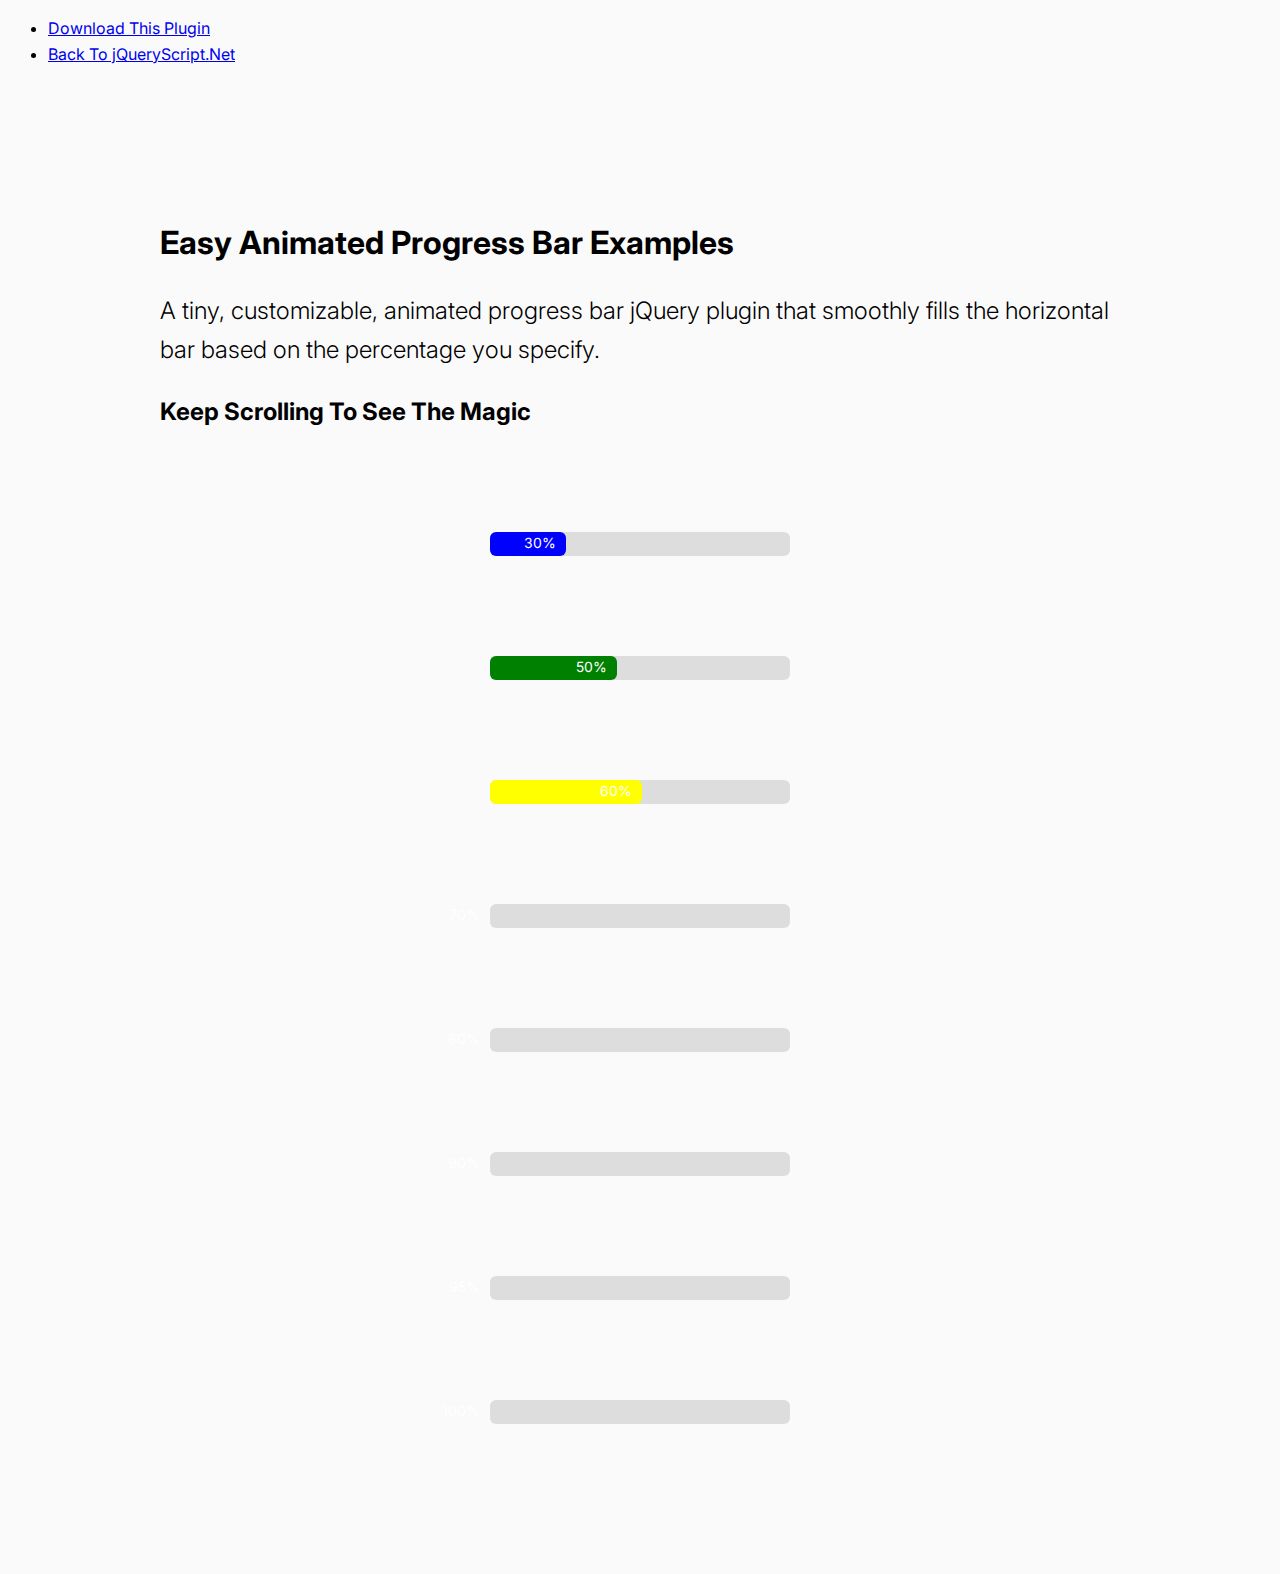
<file: Project-3/others/easy-animated-progress-bar/index.html>
<!DOCTYPE html>
<html lang="en">
<head>
    <meta charset="UTF-8">
    <meta http-equiv="X-UA-Compatible" content="IE=edge">
    <meta name="viewport" content="width=device-width, initial-scale=1.0">
    <title>Easy Animated Progress Bar Examples</title>
    <link href="https://www.jqueryscript.net/css/jquerysctipttop.css" rel="stylesheet" type="text/css">
    <link rel="stylesheet" href="progress-bar.css">
    <script src="https://ajax.googleapis.com/ajax/libs/jquery/3.5.1/jquery.min.js"></script>
    <script src="progress-bar.js"></script>
    <link rel="preconnect" href="https://fonts.gstatic.com">
<link href="https://fonts.googleapis.com/css2?family=Inter:wght@300;400;500&display=swap" rel="stylesheet">
<style>
    html,* { font-family: 'Inter'; box-sizing: border-box; }
body { background-color: #fafafa; line-height:1.6;}
.lead { font-size: 1.5rem; font-weight: 300; }
.container { margin: 150px auto; max-width: 960px; }
    </style>
</head>
<body>
<div id="jquery-script-menu">
<div class="jquery-script-center">
<ul>
<li><a href="https://www.jqueryscript.net/loading/easy-animated-progress-bar.html">Download This Plugin</a></li>
<li><a href="https://www.jqueryscript.net/">Back To jQueryScript.Net</a></li>
</ul><div id="carbon-block"></div>
<div class="jquery-script-ads"><script type="text/javascript"><!--
google_ad_client = "ca-pub-2783044520727903";
/* jQuery_demo */
google_ad_slot = "2780937993";
google_ad_width = 728;
google_ad_height = 90;
//-->
</script>
<script type="text/javascript"
src="https://pagead2.googlesyndication.com/pagead/show_ads.js">
</script></div>
<div class="jquery-script-clear"></div>
</div>
</div>
<div class="container">
    <h1>Easy Animated Progress Bar Examples</h1>
    <p class="lead">A tiny, customizable, animated progress bar jQuery plugin that smoothly fills the horizontal bar based on the percentage you specify.</p>
    <h2>Keep Scrolling To See The Magic</h2>

    <div class="progress-bar">
        <div class="progress" data-percent="30" data-color="blue"><span>30%</span></div>
    </div>

    <div class="progress-bar">
        <div class="progress" data-percent="50" data-color="green"><span>50%</span></div>
    </div>


    <div class="progress-bar">
        <div class="progress" data-percent="60" data-color="yellow"><span>60%</span></div>
    </div>


    <div class="progress-bar">
        <div class="progress" data-percent="70" data-color="maroon"><span>70%</span></div>
    </div>

    <div class="progress-bar">
        <div class="progress" data-percent="80" data-color="brown"><span>80%</span></div>
    </div>


    <div class="progress-bar">
        <div class="progress" data-percent="90" data-color="grey"><span>90%</span></div>
    </div>


    <div class="progress-bar">
        <div class="progress" data-percent="95" data-color="black"><span>95%</span></div>
    </div>


    <div class="progress-bar">
        <div class="progress" data-percent="100" data-color="green"><span>100%</span></div>
    </div>


    <script>
        $(document).ready(function(){
            $(".progress-bar").ProgressBar();
        });
    </script>
</div>
<script type="text/javascript">

  var _gaq = _gaq || [];
  _gaq.push(['_setAccount', 'UA-36251023-1']);
  _gaq.push(['_setDomainName', 'jqueryscript.net']);
  _gaq.push(['_trackPageview']);

  (function() {
    var ga = document.createElement('script'); ga.type = 'text/javascript'; ga.async = true;
    ga.src = ('https:' == document.location.protocol ? 'https://ssl' : 'http://www') + '.google-analytics.com/ga.js';
    var s = document.getElementsByTagName('script')[0]; s.parentNode.insertBefore(ga, s);
  })();

</script>
<script>
try {
  fetch(new Request("https://pagead2.googlesyndication.com/pagead/js/adsbygoogle.js", { method: 'HEAD', mode: 'no-cors' })).then(function(response) {
    return true;
  }).catch(function(e) {
    var carbonScript = document.createElement("script");
    carbonScript.src = "//cdn.carbonads.com/carbon.js?serve=CK7DKKQU&placement=wwwjqueryscriptnet";
    carbonScript.id = "_carbonads_js";
    document.getElementById("carbon-block").appendChild(carbonScript);
  });
} catch (error) {
  console.log(error);
}
</script>
</body>
</html>
</file>
<file: Beatles/style.css>
/* CSS variables part start */
:root{
    --font_open_sans: 'Open Sans', sans-serif;
    --font_oswald: 'Oswald', sans-serif;
    --blue_color: #0872b9;
    --blue_hover_color: #5bc5f4;
    --white_color: #ffffff;
    --gray_white_color: #f1f1f1;
    --all_heading_black_color: black;
    --all_paragraph_black_color: #353535;
}
/* CSS variables part end */
/* Common CSS start */
*{
    padding: 0;
    margin: 0;
    outline: 0;
    box-sizing: border-box;
}
a{
    text-decoration: none;
    display: inline-block;
}
ul, ol, li{
    list-style: none;
    display: inline-block;
}
img{
    max-width: 100%;
    height: auto;
    vertical-align: middle;
}
.all_section_heading{
    text-align: center;
    text-transform: uppercase;
    padding: 60px 0 45px 0;
}
.all_section_heading h2{
    color: var(--all_heading_black_color);
    font-size: 24px;
    font-weight: 500;
    font-family: var(--font_oswald);
    position: relative;
    display: inline-block;
}
.all_section_heading h2::before{
    content: "";
    background: url(images/ab-shape.png);
    position: absolute;
    bottom: 0;
    left: 0;
    width: 65px;
    height: 2px;
}
.container{
    width: 940px;
    margin: 0 auto;
}
#blackt{
    color: var(--all_heading_black_color);
}
#bluet{
    color: var(--blue_color);
}
#blueb{
    background: var(--blue_color);
    border: 2px solid var(--blue_color);
}
#ablueb{
    background: var(--blue_hover_color);
}
#abluebh{
    background: var(--blue_hover_color);
    border: 1px solid var(--blue_hover_color);
}
#ablueth{
    color: var(--blue_hover_color);
}
/* Common CSS part end */
/* Header part start */
header{
    background: var(--blue_color);
    padding: 10px 0;
}
.header_items{
    display: flex;
    justify-content: space-between;
}
.header_items .left{}
.header_items .left p{
    color: var(--white_color);
    font-size: 14px;
    font-weight: 400;
    font-family: var(--font_open_sans);
}
.header_items .right{}
.header_items .right a{
    color: var(--white_color);
    font-size: 13px;
    margin-left: 40px;
    transition: all linear .3s;
    -webkit-transition: all linear .3s;
    -moz-transition: all linear .3s;
    -ms-transition: all linear .3s;
    -o-transition: all linear .3s;
}
.header_items .right a:hover{
    color: var(--all_heading_black_color);
}
/* Header part end */
/* Navbar part start */
nav{
    background: var(--gray_white_color);
    padding: 10px 0;
}
.nav_items{
    display: flex;
    justify-content: space-between;
    align-items: center;
}
.nav_items .logo{}
.nav_items .manu{
   
}
.nav_items .manu ul{
    display: flex;
    gap: 20px;
}
.nav_items .manu ul li{
    
}
.nav_items .manu ul li a{
    color: var(--all_heading_black_color);
    font-size: 14px;
    font-weight: 400;
    font-family: var(--font_open_sans);
    transition: all linear .3s;
}
.nav_items .manu ul li a:hover{
    color: var(--blue_color);
}
/* Navbar part end */
/* Banner part start */
#banner{
    background: url(images/banner.jpg) no-repeat;
    background-position: left;
    background-size: cover;
}
#banner .overlay{
    background: rgba(0, 0, 0, 0.6);
    padding: 88px 0;
}
.banner_items{
    width: 450px;
    margin-left: auto;
    text-align: right;
}
.banner_items .banner_info{
    /* width: 45px; */
}
.banner_items .banner_info h2{
    color: var(--white_color);
    font-size: 30px;
    font-weight: 400;
    font-family: var(--font_oswald);
}
.banner_items .banner_info h1{
    color: var(--white_color);
    font-size: 40px;
    font-weight: 700;
    font-family: var(--font_oswald);
}
.banner_items .banner_info p{
    color: var(--white_color);
    font-size: 13px;
    font-weight: 400;
    font-family: var(--font_open_sans);
    line-height: 24px;
    padding: 30px 0;
}
.banner_items .banner_btn a{
    color: var(--white_color);
    font-size: 14px;
    font-weight: 400;
    font-family: var(--font_oswald);
    text-align: center;
    text-transform: uppercase;
    letter-spacing: 1px;
    background: transparent;
    border: 2px solid var(--white_color);
    width: 84px;
    padding: 5px 9px;
    margin-left: 20px;
    transition: all linear .3s;
    -webkit-transition: all linear .3s;
    -moz-transition: all linear .3s;
    -ms-transition: all linear .3s;
    -o-transition: all linear .3s;
}
.banner_items .banner_btn a:hover{
    border: 2px solid var(--blue_color);
    background: var(--blue_color);
}
/* Banner part end */
/* About us part start */
#aboutus{}
.aboutus_items{
    display: flex;
    align-items: center;
    gap: 20px;
}
.aboutus_items .image{
    width: 380px;
    background: var(--blue_hover_color);
    position: relative;
    clip-path: polygon(0 0, 79% 0, 100% 100%, 0% 100%);
}
.aboutus_items .image::after{
    content: "";
    width: 95%;
    height: 100%;
    position: absolute;
    top: 0;
    left: 0;
    background: var(--gray_white_color);
    clip-path: polygon(0 0, 82% 0, 100% 100%, 0% 100%);
    z-index: -1;
}
.aboutus_items .text{
    width: 540px;
}
.aboutus_items .text p{
    color: var(--ap_black_color);
    font-size: 13px;
    font-weight: 400;
    line-height: 24px;
    font-family: var(--font_open_sans);
}
.aboutus_items .text p span{
    display: block;
    margin-top: 40px;
}
/* About us part end */
/* Our services part start */
.ours_main{
    display: flex;
    gap: 20px;
    padding-top: 30px;
    cursor: pointer;
}
.ours_main .ours_items{
    width: 300px;
    background: var(--gray_white_color);
    padding: 0 20px 20px;
}
.ours_main .ours_items .circle{
    width: 75px;
    height: 75px;
    border-radius: 50%;
    -webkit-border-radius: 50%;
    -moz-border-radius: 50%;
    -ms-border-radius: 50%;
    -o-border-radius: 50%;
    margin: 0 auto;
    transform: translateY(-50%);
    -webkit-transform: translateY(-50%);
    -moz-transform: translateY(-50%);
    -ms-transform: translateY(-50%);
    -o-transform: translateY(-50%);
    background: var(--gray_white_color);
    display: flex;
    justify-content: center;
    align-items: center;
    border: 2px solid var(--white_color);
    position: relative;
    transition: all linear .3s;
    -webkit-transition: all linear .3s;
    -moz-transition: all linear .3s;
    -ms-transition: all linear .3s;
    -o-transition: all linear .3s;
}
.ours_main .ours_items .circle::after{
    content: "";
    width: calc(100% + 5px);
    height: calc(100% + 5px);
    position: absolute;
    left: 50%;
    top: 50%;
    border: 2px solid var(--gray_white_color);
    outline: 2px solid var(--white_color);
    border-radius: 50%;
    -webkit-border-radius: 50%;
    -moz-border-radius: 50%;
    -ms-border-radius: 50%;
    -o-border-radius: 50%;
    transform: translate(-50%, -50%);
    -webkit-transform: translate(-50%, -50%);
    -moz-transform: translate(-50%, -50%);
    -ms-transform: translate(-50%, -50%);
    -o-transform: translate(-50%, -50%);
}
.ours_main .ours_items .circle:hover{
    background: var(--blue_hover_color);
}
.ours_main .ours_items .text{
    text-align: center;
}
.ours_main .ours_items .text h3{
    color: var(--all_heading_black_color);
    text-transform: uppercase;
    font-size: 16px;
    font-weight: 400;
    font-family: var(--font_oswald);
}
.ours_main .ours_items .text p{
    color: var(--all_paragraph_black_color);
    font-size: 13px;
    font-weight: 400;
    font-family: var(--font_open_sans);
    /* line-height: 30px; */
}
/* Our services part end */
/* Our portfolio part start */
#ourp{}
.ourp_main{
    display: flex;
    gap: 20px;
}
.ourp_main .ourp_items{
    width: 220px;
    display: flex;
    gap: 20px;
    flex-direction: column;
}
.ourp_main .ourp_items .inner_items{
    position: relative;
    /* margin-bottom: 20px; */
}
.ourp_main .ourp_items .inner_items .overlay{
    background: rgba(0, 0, 0, 0.6);
    position: absolute;
    top: 0;
    left: 0;
    width: 100%;
    height: 0%;
    overflow: hidden;
    /*opacity: 0;
    visibility: hidden;
    */:;
    transition: all linear .3s;
    -webkit-transition: all linear .3s;
    -moz-transition: all linear .3s;
    -ms-transition: all linear .3s;
    -o-transition: all linear .3s;
}
.ourp_main .ourp_items .inner_items .overlay a{
    width: 40px;
    height: 40px;
    border-radius: 50%;
    -webkit-border-radius: 50%;
    -moz-border-radius: 50%;
    -ms-border-radius: 50%;
    -o-border-radius: 50%;
    background: var(--blue_hover_color);
    color: var(--white_color);
    position: absolute;
    left: 50%;
    top: 50%;
    transform: translate(-50%, -50%);
    -webkit-transform: translate(-50%, -50%);
    -moz-transform: translate(-50%, -50%);
    -ms-transform: translate(-50%, -50%);
    -o-transform: translate(-50%, -50%);
    display: flex;
    align-items: center;
    justify-content: center;
}
.ourp_main .ourp_items .inner_items:hover{
    cursor: pointer;
}
.ourp_main .ourp_items .inner_items:hover .overlay{
    height: 100%;
} 
.ourp_main .ourp_items .inner_items:nth-child(2){
    margin-bottom: 0;
}
.ourp_main .ourp_items:nth-child(even){
    flex-direction: column-reverse;
}
/* Our portfolio part end */
/* Our team part start */
#ourteam{}
.ourteam_main{
    display: flex;
    gap: 20px;
}
.ourteam_main .ourteam_items{
    width: 220px;
    /* text-align: center; */
}
.ourteam_main .ourteam_items .image{
    position: relative;
    overflow: hidden;
}
.ourteam_main .ourteam_items .image:hover .overlay{
    right: 0;
}
.ourteam_main .ourteam_items .image .overlay{
    width: 80px;
    height: 100%;
    background: rgba(0, 0, 0, 0.6);
    position: absolute;
    right: -50%;
    top: 0;
    display: flex;
    flex-direction: column;
    align-items: center;
    justify-content: center;
    gap: 15px;
    transition: all linear .3s;
    -webkit-transition: all linear .3s;
    -moz-transition: all linear .3s;
    -ms-transition: all linear .3s;
    -o-transition: all linear .3s;
}  
.ourteam_main .ourteam_items .image .overlay.active{
    width: 80px;
    height: 100%;
    position: absolute;
    top: 0;
    right: 0;
}
.ourteam_main .ourteam_items .image .overlay a{
    color: var(--white_color);
    font-size: 20px;
    width: 40px;
    height: 40px;
    border: 1px solid var(--white_color);
    border-radius: 50%;
    -webkit-border-radius: 50%;
    -moz-border-radius: 50%;
    -ms-border-radius: 50%;
    -o-border-radius: 50%;
    background: transparent;
    display: flex;
    align-items: center;
    justify-content: center;
    transition: all linear .3s;
    -webkit-transition: all linear .3s;
    -moz-transition: all linear .3s;
    -ms-transition: all linear .3s;
    -o-transition: all linear .3s;
}
.ourteam_main .ourteam_items .image .overlay a:hover{
    border: 1px solid var(--blue_hover_color);
    background: var(--blue_hover_color);
}
.ourteam_main .ourteam_items .text{
    text-align: center;
}
.ourteam_main .ourteam_items .text a{
    color: var(--all_heading_black_color);
    font-size: 16px;
    font-weight: 500;
    font-family: var(--font_oswald);
    text-transform: uppercase;
    padding-top: 10px;
    transition: all linear .3s;
    -webkit-transition: all linear .3s;
    -moz-transition: all linear .3s;
    -ms-transition: all linear .3s;
    -o-transition: all linear .3s;
}
.ourteam_main .ourteam_items .text a:hover{
    color: var(--blue_hover_color);
}
.ourteam_main .ourteam_items .text p{
    color: var(--all_paragraph_black_color);
    font-size: 14px;
    font-weight: 400;
    font-family: var(--font_open_sans);
}
/* Our team part end */
/* Testimonial part start */
#testimonial{
    padding-bottom: 60px;
}
.testi_main{
    display: flex;
    gap: 20px;
}
.testi_main .testi_items{
    width: 460px;
}
.testi_main .testi_items .image1{
    width: 80px;
    height: 80px;
    margin: 0 auto;
    background: url(images/Testimonial-1.png);
    background-repeat: no-repeat;
    background-position: top;
    background-size: cover;
    /* background: var(--gray_white_color); */
    border-radius: 50%;
    -webkit-border-radius: 50%;
    -moz-border-radius: 50%;
    -ms-border-radius: 50%;
    -o-border-radius: 50%;
    margin-bottom: 40px;
}
.testi_main .testi_items .image2{
    width: 80px;
    height: 80px;
    margin: 0 auto;
    background: url(images/Testimonial-2.png);
    background-repeat: no-repeat;
    background-position: top;
    background-size: cover;
    /* background: var(--gray_white_color); */
    border-radius: 50%;
    -webkit-border-radius: 50%;
    -moz-border-radius: 50%;
    -ms-border-radius: 50%;
    -o-border-radius: 50%;
    margin-bottom: 40px;
}
.testi_main .testi_items .text{
    background: var(--gray_white_color);
    text-align: center;
    position: relative;
}
.testi_main .testi_items .shape{
    width: 30px;
    height: 30px;
    background: var(--gray_white_color);
    position: absolute;
    top: -15px;
    left: 50%;
    transform: translateX(-50%) rotate(45deg);
    -webkit-transform: translateX(-50%) rotate(45deg);
    -moz-transform: translateX(-50%) rotate(45deg);
    -ms-transform: translateX(-50%) rotate(45deg);
    -o-transform: translateX(-50%) rotate(45deg);
}
.testi_main .testi_items .text .starts{
}
.testi_main .testi_items .text .starts i{
    color: var(--blue_hover_color);
}
.testi_main .testi_items .text h3{
    color: var(--all_heading_black_color);
    font-size: 16px;
    font-weight: 500;
    font-family: var(--font_oswald);
    text-transform: uppercase;
    padding-top: 20px;
}
.testi_main .testi_items .text h5{
    color: var(--all_heading_black_color);
    font-size: 14px;
    font-weight: 400;
    font-family: var(--font_oswald);
}
.testi_main .testi_items .text p{
    color: var(--all_paragraph_black_color);
    font-size: 13px;
    line-height: 24px;
    font-weight: 400;
    font-family: var(--font_open_sans);
}
/* Testimonial part end */
/* Footer part start */
#footer{
    background: var(--all_paragraph_black_color);
    padding-top: 20px;
}
.footer_main{
    display: flex;
    gap: 20px;
}
.footer_main .item{
    height: 300px;
}
.footer_main .footer_items_1{
    width: 220px;
}
.footer_main .footer_items_1 p{
    color: var(--white_color);
    font-size: 13px;
    font-weight: 400;
    font-family: var(--font_open_sans);
    margin-top: 14px;
}
.footer_main .footer_items_1 p span{
    display: block;
    margin-top: 40px;
}
.footer_main .footer_items_2{
    width: 220px;
}
.footer_main .footer_items_2 h3{
    color: var(--white_color);
    font-size: 16px;
    font-weight: 500;
    font-family: var(--font_oswald);
    margin-bottom: 28px;
}
.footer_main .footer_items_2 ul{
    display: flex;
    flex-direction: column;
    gap: 10px;
}
.footer_main .footer_items_2 ul li .icon{
    color: var(--white_color);
    min-width: 35px;
    height: 35px;
    border-radius: 50%;
    -webkit-border-radius: 50%;
    -moz-border-radius: 50%;
    -ms-border-radius: 50%;
    -o-border-radius: 50%;
    background: var(--blue_hover_color);
    display: flex;
    align-items: center;
    justify-content: center;
}
.footer_main .footer_items_2 ul li{
    display: flex;
    gap: 10px;
    align-items: center;
}
.footer_main .footer_items_2 .text a{
    display: block;
    color: var(--white_color);
    font-size: 13px;
    font-weight: 400;
    font-family: var(--font_open_sans);
    margin: 3px 0;
}
.footer_main .footer_items_3{
    width: 140px;
}
.footer_main .footer_items_3 h3{
    color: var(--white_color);
    font-size: 16px;
    font-weight: 500;
    font-family: var(--font_oswald);
    margin-bottom: 28px;
}
.footer_main .footer_items_3 ul {
    display: flex;
    flex-wrap: wrap;
}
.footer_main .footer_items_3 ul li{
    width: 50%;
    margin-bottom: 20px;
}
.footer_main .footer_items_3 ul li.otfull{
    width: 100%;
}
.footer_main .footer_items_3 ul li.bfull{
    width: 100%
}
.footer_main .footer_items_3 ul li a{
    color: var(--white_color);
    font-size: 13px;
    font-weight: 400;
    font-family: var(--font_open_sans);
    transition: all linear .3s;
    -webkit-transition: all linear .3s;
    -moz-transition: all linear .3s;
    -ms-transition: all linear .3s;
    -o-transition: all linear .3s;
}
.footer_main .footer_items_3 ul li a:hover{
    color: var(--blue_hover_color);
}
.footer_main .footer_items_4{
    width: 300px;
}
.footer_main .footer_items_4 h3{
    color: var(--white_color);
    font-size: 16px;
    font-weight: 500;
    font-family: var(--font_oswald);
    margin-bottom: 28px;
}
.footer_main .footer_items_4 .gallery{
    display: flex;
    flex-wrap: wrap;
    gap: 15px;
}
.footer_main .footer_items_4 .gallery .image{
    width: 90px;
    height: 90px;
    overflow: hidden;
}
.footer_main .footer_items_4 .gallery .image a{
    display: block;
}
footer .copy_right{
    background: #555555;
    padding: 15px;
    text-align: center;
    color: var(--white_color);
    font-size: 13px;
    font-weight: 400;
    font-family: var(--font_open_sans);
}
footer .copy_right span{
    color: var(--blue_hover_color);
}
/* Footer part end */
</file>
<file: Bloom/css/style.css>
/* CSS variables start */
:root{
    --purple_color: #a066c9;
    --black_color: #0d113d;
    --white_color: #ffffff;
    --gray_white_color: #a5a5a5;
    --Monserrat_font: 'Montserrat', sans-serif;
}
/* CSS variables end */

/* Common CSS start */
*{
    padding: 0;
    margin: 0;
    outline: 0;
    box-sizing: border-box;
}
a{
    text-decoration: none;
    display: inline-block;
}
ul, ol, li{
    list-style: none;
}
.img_fluid{
    width: 100%;
    height: auto;
    vertical-align: middle;
}
.container{
    max-width: 1140px;
    margin: 0 auto;
}
.all_common_part{
    padding-bottom: 40px;
}
.all_common_part h3{
    color: var(--black_color);
    font-size: 26px;
    font-weight: 600;
    font-family: var(--Monserrat_font);
    text-transform: uppercase;
    position: relative;
    padding-left: 15px;
}
.all_common_part h3::before{
    content: "";
    width: 5px;
    height: 30px;
    background: var(--purple_color);
    border-radius: 20%;
    position: absolute;
    left: 0;
    top: 0;
}
#apurplebb{
    background: var(--purple_color);
    border: 2px solid var(--purple_color);
}
#apurplet{
    color: var(--purple_color);
}
/* Common CSS end */

/* Nav start */
#nav{
    padding: 40px 0;
    position: absolute;
    left: 0;
    top: 0;
    z-index: 9;
    width: 100%;
}
.nav_items{
    display: flex;
    justify-content: space-between;
    align-items: center;
}
.nav_items .logo{}
.nav_items .logo a{}
.nav_items .manu{}
.nav_items .manu ul{
    display: flex;
}
.nav_items .manu ul li{
    margin-left: 20px;
}
.nav_items .manu ul li a{
    color: var(--white_color);
    font-size: 15px;
    font-weight: 400;
    font-family: var(--Monserrat);
    text-transform: uppercase;
    transition: all linear .3s;
}
.nav_items .manu ul li a:hover{
    color: var(--purple_color);
}
.nav_items .manu ul li a#apurplet{
    color: var(--purple_color);
}
/* Nav end */

/* Banner start */
#banner{
    background: url(../images/banner.jpg);
    background-size: cover;
    text-align: center;
    position: relative;
    padding: 270px 0 190px;
}
/* #banner::after{
    content: "";
    left: 0;
    top: 0;
    width: 100%;
    height: 100%;
    position: absolute;
    background: rgba(0, 0, 0, 0.6);
    z-index: -1;
} */
.banner_info h1{
    color: var(--white_color);
    font-size: 60px;
    font-weight: 700;
    font-family: var(--Monserrat);
    text-transform: uppercase;
    /* padding-bottom: 45px; */
}
.banner_info h1 span{
    color: var(--purple_color);
}
.banner_info p{
    color: var(--white_color);
    font-size: 18px;
    font-weight: 400;
    font-family: var(--Monserrat);
    line-height: 26px;
    padding: 40px 0 60px;
}
.banner_info p span{
    display: block;
}
.banner_info .banner_btn{
    display: flex;
    gap: 30px;
    justify-content: center;
}
.banner_info .banner_btn a{
    color: var(--white_color);
    text-transform: uppercase;
    font-size: 18px;
    font-weight: 400;
    font-family: var(--Monserrat);
    width: 265px;
    border: 2px solid var(--white_color);
    border-radius: 5px;
    padding: 24px 64px;
    transition: all linear .3s;
}
.banner_info .banner_btn a:hover{
    background: var(--purple_color);
    border: 2px solid var(--purple_color);
}
/* Banner part end */

/* We are bloom part start */
#wareb{
    padding: 65px 0;
}
.wareb_main{
    display: flex;
}
.wareb_main .wareb_items{
    display: flex;
    gap: 50px;
    justify-content: space-between;
}
.wareb_main .wareb_items .text{
    width: 50%;
    text-align: left;
}
.wareb_main .wareb_items .text h2{
    color: var(--black_color);
    font-size: 36px;
    font-weight: 600;
    font-family: var(--Monserrat);
    text-transform: uppercase;
    position: relative;
    padding-left: 12px;
    line-height: 44px;
}
.wareb_main .wareb_items .text h2::before{
    content: "";
    width: 5px;
    height: 90px;
    background: var(--purple_color);
    border-radius: 20%;
    position: absolute;
    left: 0;
    top: 0;
}
.wareb_main .wareb_items .text h2 span{
    color: var(--purple_color);
}
.wareb_main .wareb_items .text h3{
    display: block;
    font-size: 36px;
    line-height: 44px;
    font-weight: 300;
    font-family: var(--Monserrat);
    text-transform: uppercase;
    position: relative;
    padding-left: 12px;
}
.wareb_main .wareb_items .text p{
    color: var(--black_color);
    font-size: 15px;
    font-weight: 400;
    font-family: var(--Monserrat);
    line-height: 26px;
    padding: 50px 0;
}
.wareb_main .wareb_items .text .wareb_btn a{
    width: 260px;
    border: 2px solid var(--black_color);
    border-radius: 5px;
    text-align: center;
    padding: 23px 77px;
    font-size: 16px;
    color: var(--black_color);
    font-weight: 400;
    font-family: var(--Monserrat);
    text-transform: uppercase;
}
.wareb_main .wareb_items .pic{
    width: 50%;
    position: relative;
}
.wareb_main .wareb_items .pic .pic_overlay{
    width: 100%;
    height: 100%;
    background: rgba(0, 0, 0, 0.6);
    position: absolute;
    left: 0;
    top: 0;
    border-radius: 10px;
    -webkit-border-radius: 10px;
    -moz-border-radius: 10px;
    -ms-border-radius: 10px;
    -o-border-radius: 10px;
}
/* We are bloom part end */

/* Create, startup and speed part start */
#csands{}
.csands_main{
    padding: 70px 0;
    display: flex;
    gap: 25px;
}
.csands_main .csands_items{
    width: 360px;
}
.csands_main .csands_items .top{
    padding-bottom: 30px;
    display: flex;
    align-items: center;
    gap: 21px;
}
.csands_main .csands_items .top igm{}
.csands_main .csands_items .top h4{
    color: var(--black_color);
    font-size: 21px;
    font-weight: 600;
    font-family: var(--Monserrat_font);
}
.csands_main .csands_items .botom{
}
.csands_main .csands_items .botom p{
    color: var(--black_color);
    font-size: 15px;
    line-height: 26px;
    font-weight: 300;
    font-family: var(--Monserrat_font);
    text-align: left;
    
}
/* Create, startup and speed part end */

/* Lab part start */
#lab{
    background: url(../images/lab.jpg) no-repeat;
    background-size: cover;
    background-position: center;
}
#lab .overlay{
    background: rgba(0, 0, 0, 0.6);
    padding: 100px 0;
    z-index: -1;
}
.lab_items{
    text-align: center;
}
.lab_items h2{
    color: var(--white_color);
    font-size: 50px;
    line-height: 26px;
    /* font-weight: 500; */
    font-weight: 600;
    font-family: var(--Monserrat_font);
    padding-bottom: 70px;
}
.lab_items .lab_btn{}
.lab_items .lab_btn a{
    color: var(--white_color);
    text-transform: uppercase;
    font-size: 18px;
    font-weight: 400;
    font-family: var(--Monserrat);
    width: 265px;
    border: 2px solid var(--white_color);
    border-radius: 5px;
    padding: 24px 64px;
}
/* Lab part end */

/* Services part start */
#services{
    padding: 60px 0;
}
.services_items{
    
}
.services_items .top_container{
    display: grid;
    grid-template-columns: repeat(4, 1fr);
    gap: 30px;
    /* border-radius: 10px;
    -webkit-border-radius: 10px;
    -moz-border-radius: 10px;
    -ms-border-radius: 10px;
    -o-border-radius: 10px; */
}
.services_items .top_container .top_items{
    position: relative;
    width: 254px;
}
.services_items .top_container .top_items img{  
    width: 254px;
}
.services_items .top_container .top_items .overlay{
    background: rgba(0, 0, 0, 0.6);
    position: absolute;
    top: 0;
    left: 0;
    width: 100%;
    height: 100%;
    border-radius: 10px;
    -webkit-border-radius: 10px;
    -moz-border-radius: 10px;
    -ms-border-radius: 10px;
    -o-border-radius: 10px;
}
.services_items .top_container .top_items p{
    color: var(--white_color);
    background: var(--purple_color);
    padding: 17px 0 17px 25px ;
    /* width: 220px; */
    font-size: 17px;
    font-weight: 600;
    font-family: var(--Monserrat_font);
    text-transform: uppercase;
}



.services_items .bottom_container {
    position: relative;
    display: flex;
    gap: 22px; 
    margin-top: 28px;
}
.services_items .bottom_container .one{
    width: 654px;
}
.services_items .bottom_container .tow{
    width: 457px;
}
.services_items .bottom_container .bottom_items{
    width: 654px;
    position: relative;
}
.services_items .bottom_container .bottom_items  .one img{
    width: 654px;
}
.services_items .bottom_container .bottom_items  .tow img{
    width: 457px;
    height: 340px;
}
.services_items .bottom_container .bottom_items .bottom_overlay{
    position: absolute;
    left: 0;
    top: 0;
    width: 100%;
    height: 100%;
    background: rgba(0, 0, 0, 0.6);
    border-radius: 10px;
    -webkit-border-radius: 10px;
    -moz-border-radius: 10px;
    -ms-border-radius: 10px;
    -o-border-radius: 10px;
}
.services_items .bottom .bottom_items .text{}
.services_items .bottom_container p{
    color: var(--white_color);
    background: var(--purple_color);
    padding: 17px 0;
    /* width: 220px; */
    font-size: 17px;
    font-weight: 600;
    font-family: var(--Monserrat_font);
    padding-left: 25px;
    text-transform: uppercase;
}
/* Services part end */

/* Contactus part start */
#contactus{
    padding-top: 40px;
}
.contactus_items{
    display: flex;
}
.contactus_items .img{
    width: 555px;
    text-align: center;
}
.contactus_items .img img{}
.contactus_items .text{
    width: 555px;
}
.contactus_items .text h2{
    color: var(--black_color);
    font-size: 33px;
    line-height: 26px;
    font-weight: 600;
    font-family: var(--Monserrat_font);
    padding: 30px 0 30px;
}
.contactus_items .text p{
    color: var(--black_color);
    font-size: 15px;
    line-height: 26px;
    font-weight: 300;
    font-family: var(--Monserrat_font);
}
.contactus_items .text ul{
    padding-top: 50px;
}
.contactus_items .text ul li{
    position: relative;
    padding-left: 20px;
}
.contactus_items .text ul li::before{
    content: "";
    width: 15px;
    height: 15px;
    position: absolute;
    left: 0;
    top: 11px;
    border-radius: 50%;
    -webkit-border-radius: 50%;
    -moz-border-radius: 50%;
    -ms-border-radius: 50%;
    -o-border-radius: 50%;
    background: var(--gray_white_color);
}
.contactus_items .text ul li p{
    display: inline-block;
    font-size: 15px;
    line-height: 35px;
    font-weight: 300;
    font-family: var(--Monserrat_font);
}
.contactus_btn{
    background: var(--purple_color);
    padding: 50px 0;
}
.contactus_btn_info{
    display: flex;
    justify-content: space-between;
    align-items: center;
}
.contactus_btn_info .text h4{
    color: var(--white_color);
    font-size: 25px;
    font-weight: 600;
    font-family: var(--Monserrat_font)
}
.contactus_btn_info .btn{}
.contactus_btn_info .btn a{
    color: var(--white_color);
    text-transform: uppercase;
    font-size: 18px;
    font-weight: 400;
    font-family: var(--Monserrat);
    width: 265px;
    border: 2px solid var(--white_color);
    border-radius: 5px;
    padding: 24px 64px;
    transition: all linear .3s;
}
/* Contactus part end */

/* Portfolio part start */
#portfolio{
    padding: 70px 0;
}
.portfolio_main{
    display: grid;
    grid-template-columns: repeat(3, 1fr);
    gap: 30px;
}
.portfolio_main .portfolio_items{
    position: relative;
}
.portfolio_main .portfolio_items img{
    width: 360px;
}
.portfolio_main .portfolio_items .portfolio_overlay{
    position: absolute;
    top: 0;
    left: 0;
    width: 100%;
    height: 100%;
    background: rgba(0, 0, 0, 0.6);
    border-radius: 10px;
    -webkit-border-radius: 10px;
    -moz-border-radius: 10px;
    -ms-border-radius: 10px;
    -o-border-radius: 10px;
}
/* Portfolio part end */

/* Blog part start */
#blog{
    padding-bottom: 90px;
}
.blog_info{}
.blog_info .blog_text{
    display: flex;
    gap: 30px;
}
.blog_info .blog_text h5{
    width: 750px;
    color: var(--purple_color);
    font-size: 18px;
    font-weight: 600;
    font-family: var(--Monserrat_font);
    padding: 40px 0;
}
.blog_info .blog_text p{
    width: 175px;
    color: var(--gray_white_color);
    font-size: 16px;
    font-weight: 400;
    font-family: var(--Monserrat_font);
    padding: 40px 0;
}
.blog_info .blog_text p span{
    color: var(--black_color);
}
/* Blog part end */

/* Footer part start */
#footer{
    background: var(--black_color);
    
}
.subscribe{
    background: var(--purple_color);
    border-bottom-left-radius: 10px;
    border-bottom-right-radius: 10px;
    
}
.subscribe .subscribe_items{
    display: flex;
    align-items: center;
    /* justify-content: space-between; */
    padding: 30px 0;
}
.subscribe .subscribe_items .text{
    width: 50%;
    margin-left: 25px;
}
.subscribe .subscribe_items .text h3{
    color: var(--white_color);
    font-size: 21px;
    line-height: 36px;
    font-weight: 600;
    font-family: var(--Monserrat_font);
    text-transform: uppercase;
}
.subscribe .subscribe_items .text p{
    color: var(--white_color);
    font-size: 15px;
    line-height: 26px;
    font-weight: 300;
    font-family: var(--Monserrat_font);
}
.subscribe .subscribe_items .input{
    width: 50%;
}
.subscribe .subscribe_items .input input{
    color: var(--white_color);
}
.subscribe .subscribe_items .input input[type=email]{
    color: var(--white_color);
    background: var(--purple_color);
    border: 2px solid var(--white_color);
    padding: 20px 30px;
    border-radius: 10px;
    -webkit-border-radius: 10px;
    -moz-border-radius: 10px;
    -ms-border-radius: 10px;
    -o-border-radius: 10px;
    margin-right: 60px;
}
.subscribe .subscribe_items .input input[type="submit"]{
    background: var(--purple_color);
    border: 2px solid var(--white_color);
    color: var(--white_color);
    text-transform: uppercase;
    padding: 20px 30px;
    border-radius: 10px;
    -webkit-border-radius: 10px;
    -moz-border-radius: 10px;
    -ms-border-radius: 10px;
    -o-border-radius: 10px;
    cursor: pointer;
}
#footer .subscribe ul li{
    display: inline-block;
    align-items: center;
    justify-content: center;
    padding: 35px 0;
}
#footer .subscribe ul li h3{
    
}
#footer .subscribe ul li p{
    
}
#footer .subscribe ul li input[type="text"]{
    padding: 30px 20px;
    background: var(--purple_color);
    color: var(--white_color);
    border: none;
    border: 2px solid var(--white_color);
    border-radius: 10px;
    -webkit-border-radius: 10px;
    -moz-border-radius: 10px;
    -ms-border-radius: 10px;
    -o-border-radius: 10px;
}
#footer .subscribe h3{
    
}
#footer .subscribe p{
    
}
#footer .subscribe input{}
.footer_main{
    display: flex;
    gap: 30px;
    align-items: center;
    padding: 75px 0;
}
.footer_main .footer_items1{
    width: 540px;
}
.footer_main .footer_items1 .logo{
    margin-bottom: 40px;
}
.footer_main .footer_items1 p{
    color: var(--white_color);
    font-size: 15px;
    line-height: 26px;
    font-weight: 300;
    font-family: var(--Monserrat_font);
    text-align: left;
}
.footer_main .footer_items2{
    width: 100px;
}
.footer_main .footer_items2 ul{}
.footer_main .footer_items2 ul li{
    display: flex;
    flex-direction: column;
    gap: 30px;
}
.footer_main .footer_items2 ul li a{
    color: var(--white_color);
    font-size: 15px;
    line-height: 39px;
    font-weight: 300;
    font-family: var(--Monserrat_font);
    transition: all linear .3s;
    -webkit-transition: all linear .3s;
    -moz-transition: all linear .3s;
    -ms-transition: all linear .3s;
    -o-transition: all linear .3s;
}
.footer_main .footer_items2 ul li a:hover{
    color: var(--purple_color);
}
.footer_main .footer_items3{
    width: 120px;
}
.footer_main .footer_items3 ul{}
.footer_main .footer_items3 ul li{
    display: flex;
    flex-direction: column;
    gap: 30px;
}
.footer_main .footer_items3 ul li a{
    color: var(--white_color);
    text-transform: uppercase;
    font-size: 15px;
    line-height: 39px;
    font-weight: 300;
    font-family: var(--Monserrat_font);
    transition: all linear .3s;
    -webkit-transition: all linear .3s;
    -moz-transition: all linear .3s;
    -ms-transition: all linear .3s;
    -o-transition: all linear .3s;
}
.footer_main .footer_items3 ul li a:hover{
    color: var(--purple_color);
}
.footer_main .footer_items4{
    width: 120px;
}
.footer_main .footer_items4 ul{}
.footer_main .footer_items4 ul li{
    display: flex;
    flex-direction: column;
    gap: 30px;
}
.footer_main .footer_items4 ul li a{
    color: var(--white_color);
    text-transform: uppercase;
    font-size: 15px;
    line-height: 39px;
    font-weight: 300;
    font-family: var(--Monserrat_font);
    transition: all linear .3s;
    -webkit-transition: all linear .3s;
    -moz-transition: all linear .3s;
    -ms-transition: all linear .3s;
    -o-transition: all linear .3s;
}
.footer_main .footer_items4 ul li a:hover{
    color: var(--purple_color);
}
.copy_right{
    padding: 35px 0;
    display: flex;
    align-items: center;
    justify-content: space-between;
}
.copy_right .left{
    width: 50%;
}
.copy_right .left p{
    color: var(--white_color);
    font-size: 15px;
    line-height: 39px;
    font-weight: 300;
    font-family: var(--Monserrat_font);
}
.copy_right .right{
    width: 50%;
}
.copy_right .right ul{
    display: flex;
    justify-content: end;
    gap: 30px;
}
.copy_right .right ul li{
    /* display: flex; */
}
.copy_right .right ul li a{
    color: var(--white_color);
}
/* Footer part end */

/* Lab part start */
/* Lab part end */
</file>
<file: Project-3/sir/css/style.css>
* {
    margin: 0;
    padding: 0;
    outline: 0;
    box-sizing: border-box;
}

ul,
ol {
    list-style: none;
    margin: 0 !important;
    padding: 0;
}

a {
    text-decoration: none;
    display: inline-block;
}

p,
h1,
h2,
h3,
h4,
h5,
h6,
a {
    margin: 0;
    padding: 0;
}

.common_heading {
    text-align: center;
}

.common_heading h2 {
    font-size: 40px;
    font-weight: 600;
    color: #1E1E1E;
    font-family: 'Poppins', sans-serif;
}

.common_heading p {
    font-size: 16px;
    font-weight: 400;
    color: #616161;
    font-family: 'Poppins', sans-serif;
    width: 690px;
    line-height: 30px;
    margin: 0 auto;
    margin-top: 20px;

}

@import url('https://fonts.googleapis.com/css2?family=Poppins:wght@100;200;300;400;500;600;700;800;900&display=swap');
@import url('https://fonts.googleapis.com/css2?family=Nunito+Sans:wght@200;300;400;600;700;800;900&display=swap');

/* ==================
    Common css end
=================== */
/* ==================
    Menu part start
=================== */
.main_menu {
    padding: 40px 0 !important;
}

.main_menu ul li a {
    font-size: 16px;
    font-weight: 400;
    color: #616161 !important;
    font-family: 'Poppins', sans-serif;
    padding: 0 !important;
}

.main_menu ul {
    gap: 50px;
}

.menu_button a {
    padding: 16px 35px;
    background: #007F5F;
    border-radius: 17px;
    color: #fff;
    font-size: 16px;
    font-weight: 600;
    font-family: 'Poppins', sans-serif;
    transition: all linear .3s;
}

.menu_button a:hover {
    transform: scale(1.1);
}

/* ==================
    Menu part end
=================== */
/* ==================
  Banner part start
=================== */
#banner {
    padding: 140px 0 122px;
    background: url(../images/banner.png);
    background-size: cover;
    background-repeat: no-repeat;
    background-position: center;
    position: relative;
    z-index: 1;
}

.overly {
    position: absolute;
    top: 0;
    left: 0;
    width: 100%;
    height: 100%;
    background: rgba(0, 0, 0, 0.40);
    z-index: -1;
}

.banner_text h1 {
    font-size: 65px;
    font-weight: 600;
    font-family: 'Poppins', sans-serif;
    color: #fff;
    line-height: 80px;
    width: 573px;
}

.banner_text p {
    font-size: 16px;
    font-weight: 400;
    font-family: 'Poppins', sans-serif;
    color: #fff;
    line-height: 30px;
    width: 573px;
    padding: 30px 0 40px;
}

.banner_button a {
    padding: 16px 35px;
    background: #007F5F;
    border-radius: 17px;
    color: #fff;
    font-size: 16px;
    font-weight: 600;
    font-family: 'Poppins', sans-serif;
    transition: all linear .3s;
}

.banner_button a:hover {
    transform: scale(1.1);
}

.banner_location {
    padding: 35px 25px;
    background: #fff;
    display: flex;
    gap: 70px;
    align-items: center;
    width: fit-content;
    border-radius: 17px;
    -webkit-border-radius: 17px;
    -moz-border-radius: 17px;
    -ms-border-radius: 17px;
    -o-border-radius: 17px;
    margin-top: 60px;
}

.location_items h3 {
    font-size: 20px;
    font-weight: 700;
    font-family: 'Nunito Sans', sans-serif;
    color: #292929;
    line-height: 26px;
}

.location_items h3 span {
    margin: 0 20px 0 10px;
}

.location_items input {
    border: none;
    font-size: 16px;
    font-weight: 400;
    font-family: 'Nunito Sans', sans-serif;
    color: #6A6A6A;
    line-height: 26px;
    margin-left: 26px;
}

.banner_location button {
    border: none;
    padding: 30px;
    background: #007F5F;
    color: #fff;
    border-radius: 17px;
    -webkit-border-radius: 17px;
    -moz-border-radius: 17px;
    -ms-border-radius: 17px;
    -o-border-radius: 17px;
}

/* ==================
  Banner part end
=================== */
/* ==================
    Travel part start
=================== */
#travel {
    padding: 150px 0;
}

.travel_item {
    padding: 63px 61px;
    border-radius: 14px;
    -webkit-border-radius: 14px;
    -moz-border-radius: 14px;
    -ms-border-radius: 14px;
    -o-border-radius: 14px;
    transition: all linear .3s;
    -webkit-transition: all linear .3s;
    -moz-transition: all linear .3s;
    -ms-transition: all linear .3s;
    -o-transition: all linear .3s;
}

.travel_item:hover {
    -webkit-box-shadow: 10px 10px 5px 0px rgba(0, 0, 0, 0.75);
    -moz-box-shadow: 10px 10px 5px 0px rgba(0, 0, 0, 0.75);
    box-shadow: 0px 2px 11px -6px rgb(0 0 0 / 75%);
}

.travel_icon {
    padding: 18px 24px;
    background: rgba(0, 127, 95, 0.10);
    width: fit-content;
    border-radius: 14px;
    -webkit-border-radius: 14px;
    -moz-border-radius: 14px;
    -ms-border-radius: 14px;
    -o-border-radius: 14px;
}

.travel_item h3 {
    font-size: 25px;
    font-weight: 500;
    font-family: 'Poppins', sans-serif;
    color: #1E1E1E;
    margin: 40px 0 20px;
}

.travel_item p {
    font-size: 16px;
    font-weight: 500;
    font-family: 'Poppins', sans-serif;
    color: #616161;
}

/* ==================
    Travel part end
=================== */
/* ==================
Destination part start
=================== */
#destination {
    padding-bottom: 150px;
}

.slide_img {
    border-radius: 14px;
    -webkit-border-radius: 14px;
    -moz-border-radius: 14px;
    -ms-border-radius: 14px;
    -o-border-radius: 14px;
    overflow: hidden;
}

.dest_slide .slide_item {
    padding: 20px 20px 42px;
    margin: 10px 0;
    border-radius: 14px;
    -webkit-border-radius: 14px;
    -moz-border-radius: 14px;
    -ms-border-radius: 14px;
    -o-border-radius: 14px;
}

.slide_item ul {
    display: flex;
    gap: 6px;
    margin: 37px 0 17px !important;
}

.slide_item ul li i {
    color: #E0E0E0;
}

.slide_item ul li p {
    font-size: 16px;
    font-weight: 400;
    font-family: 'Poppins', sans-serif;
    color: #FF8B00;
    line-height: 30px;
}

.slide_button a {
    padding: 16px 35px;
    background: #007F5F;
    border-radius: 17px;
    color: #fff;
    font-size: 16px;
    font-weight: 600;
    font-family: 'Poppins', sans-serif;
    transition: all linear .3s;
    margin-top: 40px;
}

.slide_button a:hover {
    transform: scale(1.1);
}

.slide_item .pera {
    font-size: 16px;
    font-weight: 500;
    font-family: 'Poppins', sans-serif;
    color: #616161;
    margin: 20px 0;
}
.dest_slide .slick-center {
    -webkit-box-shadow: 10px 10px 5px 0px rgba(0, 0, 0, 0.75);
    -moz-box-shadow: 10px 10px 5px 0px rgba(0, 0, 0, 0.75);
    box-shadow: 0px 2px 11px -6px rgb(0 0 0 / 75%);
}
.dest_slide .slick-center .slide_button a{
    background: transparent;
    border: 1px solid #007F5F;
    color: #007F5F;
}

/* ==================
Destination part end
=================== */
/* ==================
    Menu part start
=================== */
/* ==================
    Menu part end
=================== */
/* ==================
    Menu part start
=================== */
/* ==================
    Menu part end
=================== */
</file>
<file: Project-3/others/easy-animated-progress-bar/progress-bar.css>
.progress-bar {
    width: 300px;
    margin: 1.5rem auto;
    margin-top: 100px;
    background-color: #ddd;
    border-radius: 6px;
    height: 24px;
}
.progress {
    width: 0;
    border-radius: 6px;
    height: 24px;
    text-align: right;
    position: relative;
}
.progress span {
    font-size: 14px;
    display: inline-block;
    position: absolute;
    top: 0px;
    right: 10px;
    color: white;

}
</file>
